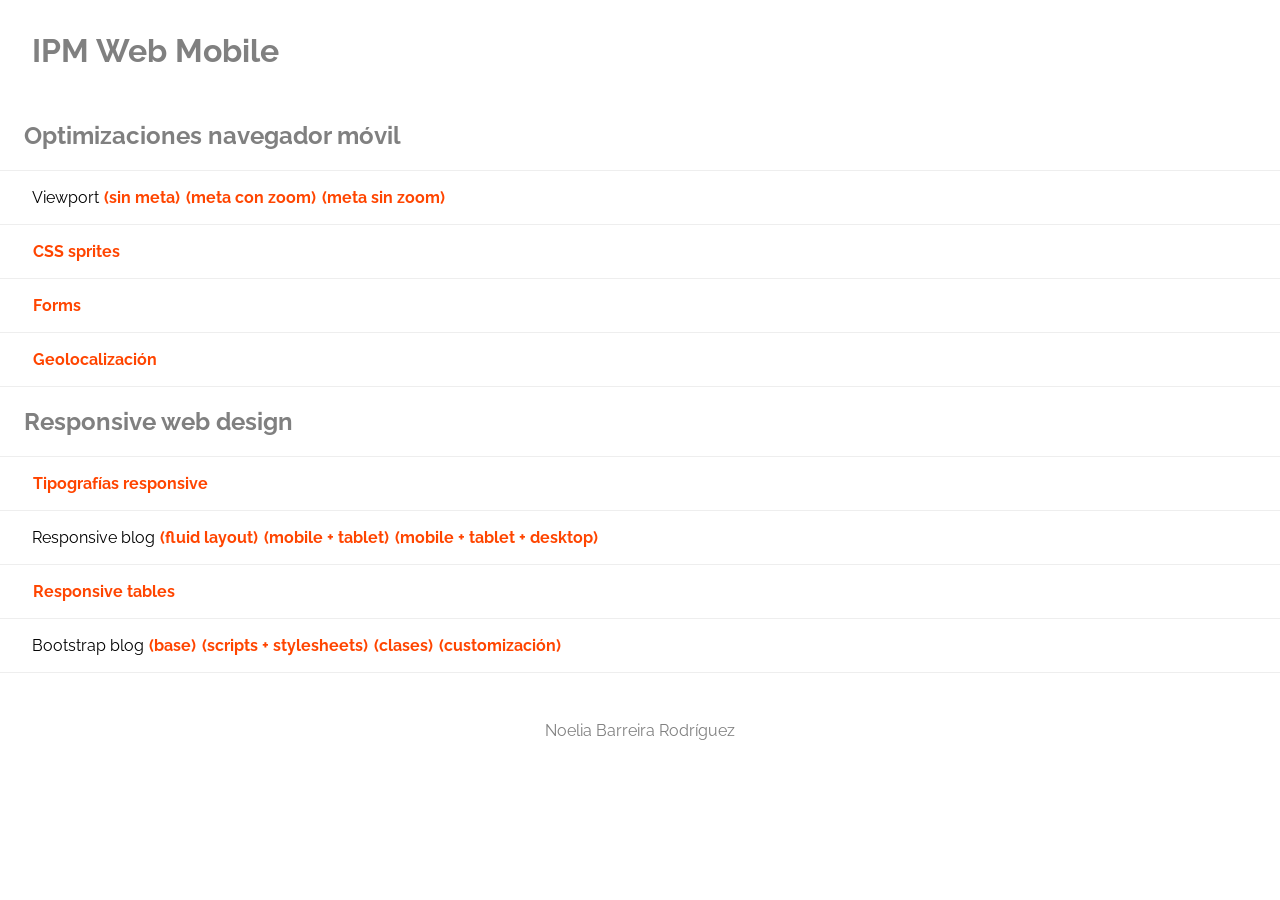
<file: index.html>
<!DOCTYPE html>
<html>
<head>
    <title>IPM Web Mobile Examples - 17/18</title>

    <link href='http://fonts.googleapis.com/css?family=Raleway:300' rel='stylesheet' type='text/css'>
    <link rel="stylesheet" type="text/css" href="css/ipm.css" />

    <meta charset="UTF-8">
    <meta name="viewport" content="width=device-width, initial-scale=1">

</head>
<body>

<div id="wrapper">

    <header>
        <h1>IPM Web Mobile</h1>
    </header>

    <nav>
        <h2>Optimizaciones navegador móvil</h2>
        <ul>
            <li>
				Viewport
                <a href="blog-viewport-1.html">(sin meta)</a>
                <a href="blog-viewport-2.html">(meta con zoom)</a>
                <a href="blog-viewport-3.html">(meta sin zoom)</a>
            </li>
            <li>
                <a href="sprites.html">CSS sprites</a>
            </li>
            <li>
                <a href="form.html">Forms</a>
            </li>
            <li>
                <a href="geo.html">Geolocalización</a>
            </li>
        </ul>
        <h2>Responsive web design</h2>
        <ul>
            <li><a href="font-size-rwd.html">Tipografías responsive</a></li>
            <li>
                Responsive blog
                <a href="blog-fluid.html">(fluid layout)</a>
                <a href="blog-rwd.html">(mobile + tablet)</a>
                <a href="blog-rwd-all.html">(mobile + tablet + desktop)</a>
            </li>
            <li>
                <a href="responsive-table.html">Responsive tables</a>
            </li>
            <li>
                Bootstrap blog
                <a href="blog-clean.html">(base)</a>
                <a href="blog-bootstrap-1.html">(scripts + stylesheets)</a>
                <a href="blog-bootstrap-2.html">(clases)</a>
                <a href="blog-bootstrap-3.html">(customización)</a>
            </li>
        </ul>

    </nav>
    <footer>
        Noelia Barreira Rodríguez
    </footer>
</div>
</body>
</html>
</file>
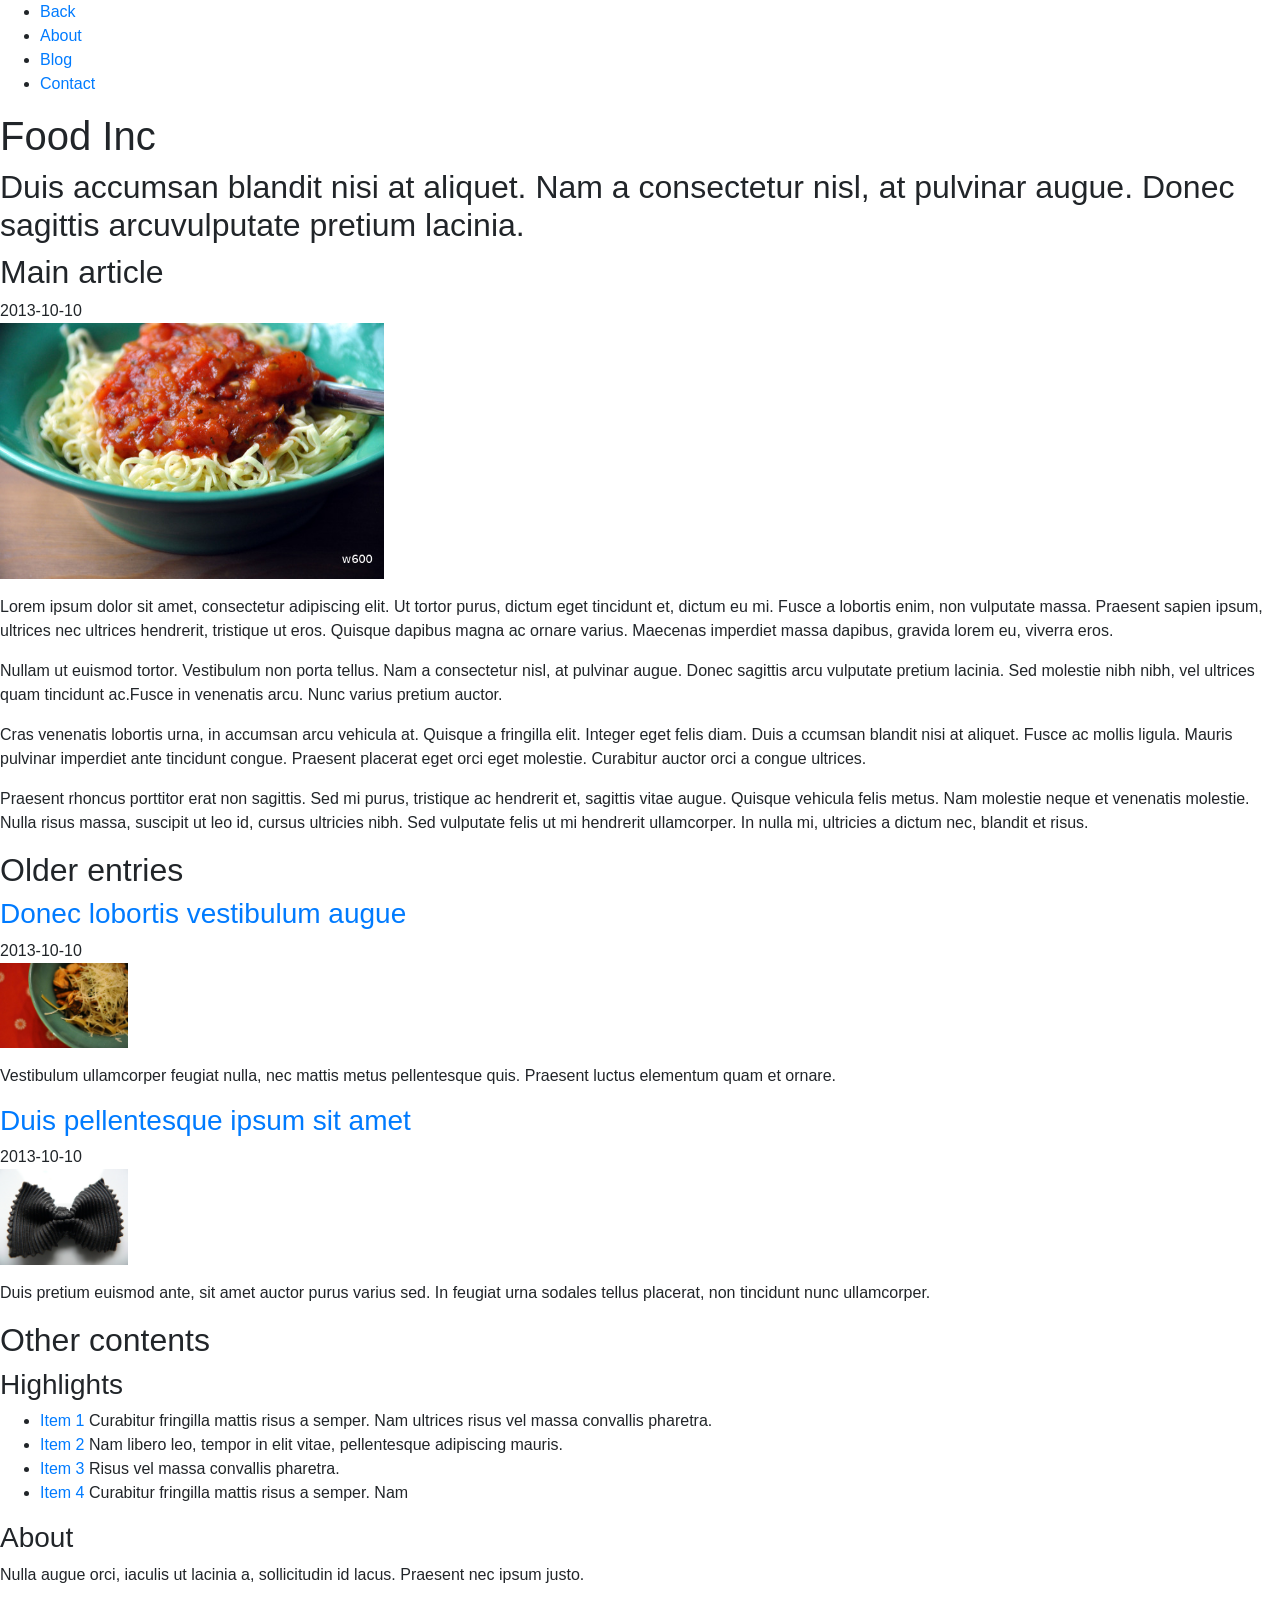
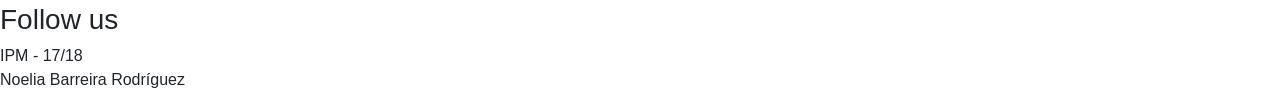
<file: blog-bootstrap-1.html>
<!DOCTYPE html>
<html>
<head>
    <meta charset="UTF-8">

    <link href='http://fonts.googleapis.com/css?family=Raleway:300' rel='stylesheet' type='text/css'>
    <meta name="viewport" content="width=device-width, initial-scale=1, maximum-scale=1">
    <title>Blog - Web Mobile</title>

    <link rel="stylesheet" href="https://maxcdn.bootstrapcdn.com/bootstrap/4.0.0-beta/css/bootstrap.min.css" integrity="sha384-/Y6pD6FV/Vv2HJnA6t+vslU6fwYXjCFtcEpHbNJ0lyAFsXTsjBbfaDjzALeQsN6M" crossorigin="anonymous">

</head>
<body>
<div id="wrapper">
    <nav>
        <ul>
            <li><a href="index.html">Back</a></li>
            <li><a href="#">About</a></li>
            <li><a href="#">Blog</a></li>
            <li><a href="#">Contact</a></li>
        </ul>
    </nav>
    <header>
        <h1>Food Inc</h1>

        <div id="logo"></div>
        <h2>
            Duis accumsan blandit nisi at aliquet. Nam a
            consectetur nisl, at pulvinar augue. Donec
            sagittis arcuvulputate pretium lacinia.
        </h2>
    </header>

    <section id="main">

        <article>
            <h2>Main article</h2>
            <time>2013-10-10</time>

            <figure>
                <img src="i/responsive1_w300.jpg" alt="image 1"
                     srcset="i/responsive1_w600.jpg 600w,
                             i/responsive1_w1200.jpg 1200w"
                     sizes="(max-width: 576px) 90vw, 30vw"/>
            </figure>
            <p>
                Lorem ipsum dolor sit amet, consectetur adipiscing elit. Ut
                tortor purus, dictum eget tincidunt et, dictum eu mi. Fusce
                a lobortis enim, non vulputate massa. Praesent sapien ipsum,
                ultrices nec ultrices hendrerit, tristique ut eros. Quisque
                dapibus magna ac ornare varius. Maecenas imperdiet massa
                dapibus, gravida lorem eu, viverra eros.
            </p>

            <p>
                Nullam ut euismod tortor. Vestibulum non porta tellus. Nam a
                consectetur nisl, at pulvinar augue. Donec sagittis arcu
                vulputate pretium lacinia. Sed molestie nibh nibh, vel ultrices
                quam tincidunt ac.Fusce in venenatis arcu. Nunc varius pretium
                auctor.
            </p>
            <p>
                Cras venenatis lobortis urna, in accumsan arcu vehicula at.
                Quisque a fringilla elit. Integer eget felis diam. Duis a
                ccumsan blandit nisi at aliquet. Fusce ac mollis ligula.
                Mauris pulvinar imperdiet ante tincidunt congue. Praesent
                placerat eget orci eget molestie. Curabitur auctor orci a
                congue ultrices.
            </p>

            <p>
                Praesent rhoncus porttitor erat non sagittis. Sed mi purus,
                tristique ac hendrerit et, sagittis vitae augue. Quisque
                vehicula felis metus. Nam molestie neque et venenatis
                molestie. Nulla risus massa, suscipit ut leo id, cursus
                ultricies nibh. Sed vulputate felis ut mi hendrerit
                ullamcorper. In nulla mi, ultricies a dictum nec, blandit
                et risus.
            </p>
        </article>
    </section>

    <section id="older-entries">
        <h2>Older entries</h2>

        <article>
            <h3><a href="#">Donec lobortis vestibulum augue</a></h3>
            <time>2013-10-10</time>
            <figure>
               <img src="i/responsive2_w300.jpg" alt="image 1"
                     srcset="i/responsive2_w600.jpg 600w,
                             i/responsive2_w1200.jpg 1200w"
                     sizes="(max-width: 576px) 90vw, 10vw"/>
            </figure>
            <p>
                Vestibulum ullamcorper feugiat nulla, nec mattis metus
                pellentesque quis. Praesent luctus elementum quam et ornare.
            </p>
        </article>

        <article>
            <h3><a href="#">Duis pellentesque ipsum sit amet</a></h3>
            <time>2013-10-10</time>
            <figure>
				<img src="i/responsive3_w300.jpg" alt="image 1"
                     srcset="i/responsive3_w600.jpg 600w,
                             i/responsive3_w1200.jpg 1200w"
                     sizes="(max-width: 576px) 90vw, 10vw"/>
            </figure>
            <p>
                Duis pretium euismod ante, sit amet auctor purus varius sed.
                In feugiat urna sodales tellus placerat, non tincidunt nunc
                ullamcorper.
            </p>
        </article>
    </section>

    <aside>
        <h2>Other contents</h2>

        <div id="list">
            <h3>Highlights</h3>
            <ul>
                <li>
                    <a href="#">Item 1</a>
                    <span class="desc">
                        Curabitur fringilla mattis risus a semper. Nam
                        ultrices risus vel massa convallis pharetra.
                    </span>
                </li>
                <li>
                    <a href="#">Item  2</a>
                    <span class="desc">
                        Nam libero leo,
                        tempor in elit vitae, pellentesque adipiscing mauris.
                    </span>
                </li>
                <li>
                    <a href="#">Item 3</a>
                    <span class="desc">
                        Risus vel massa convallis pharetra.
                    </span>
                </li>
                <li>
                    <a href="#">Item 4</a>
                    <span class="desc">
                        Curabitur fringilla mattis risus a semper. Nam
                    </span>
                </li>
            </ul>
        </div>

        <div id="about">
            <h3>About</h3>
            <p>
                Nulla augue orci, iaculis ut lacinia a, sollicitudin id lacus.
                Praesent nec ipsum justo.
            </p>
        </div>

        <div id="social">
            <h3>Follow us</h3>
            <a href="#" class="icon twitter"> </a>
            <a href="#" class="icon facebook"> </a>
        </div>

    </aside>

    <footer>
        IPM - 17/18 <br/>
        Noelia Barreira Rodríguez<br/>
    </footer>
</div>

<script src="https://code.jquery.com/jquery-3.2.1.slim.min.js" integrity="sha384-KJ3o2DKtIkvYIK3UENzmM7KCkRr/rE9/Qpg6aAZGJwFDMVNA/GpGFF93hXpG5KkN" crossorigin="anonymous"></script>
<script src="https://cdnjs.cloudflare.com/ajax/libs/popper.js/1.11.0/umd/popper.min.js" integrity="sha384-b/U6ypiBEHpOf/4+1nzFpr53nxSS+GLCkfwBdFNTxtclqqenISfwAzpKaMNFNmj4" crossorigin="anonymous"></script>
<script src="https://maxcdn.bootstrapcdn.com/bootstrap/4.0.0-beta/js/bootstrap.min.js" integrity="sha384-h0AbiXch4ZDo7tp9hKZ4TsHbi047NrKGLO3SEJAg45jXxnGIfYzk4Si90RDIqNm1" crossorigin="anonymous"></script>

</body>
</html>
</file>
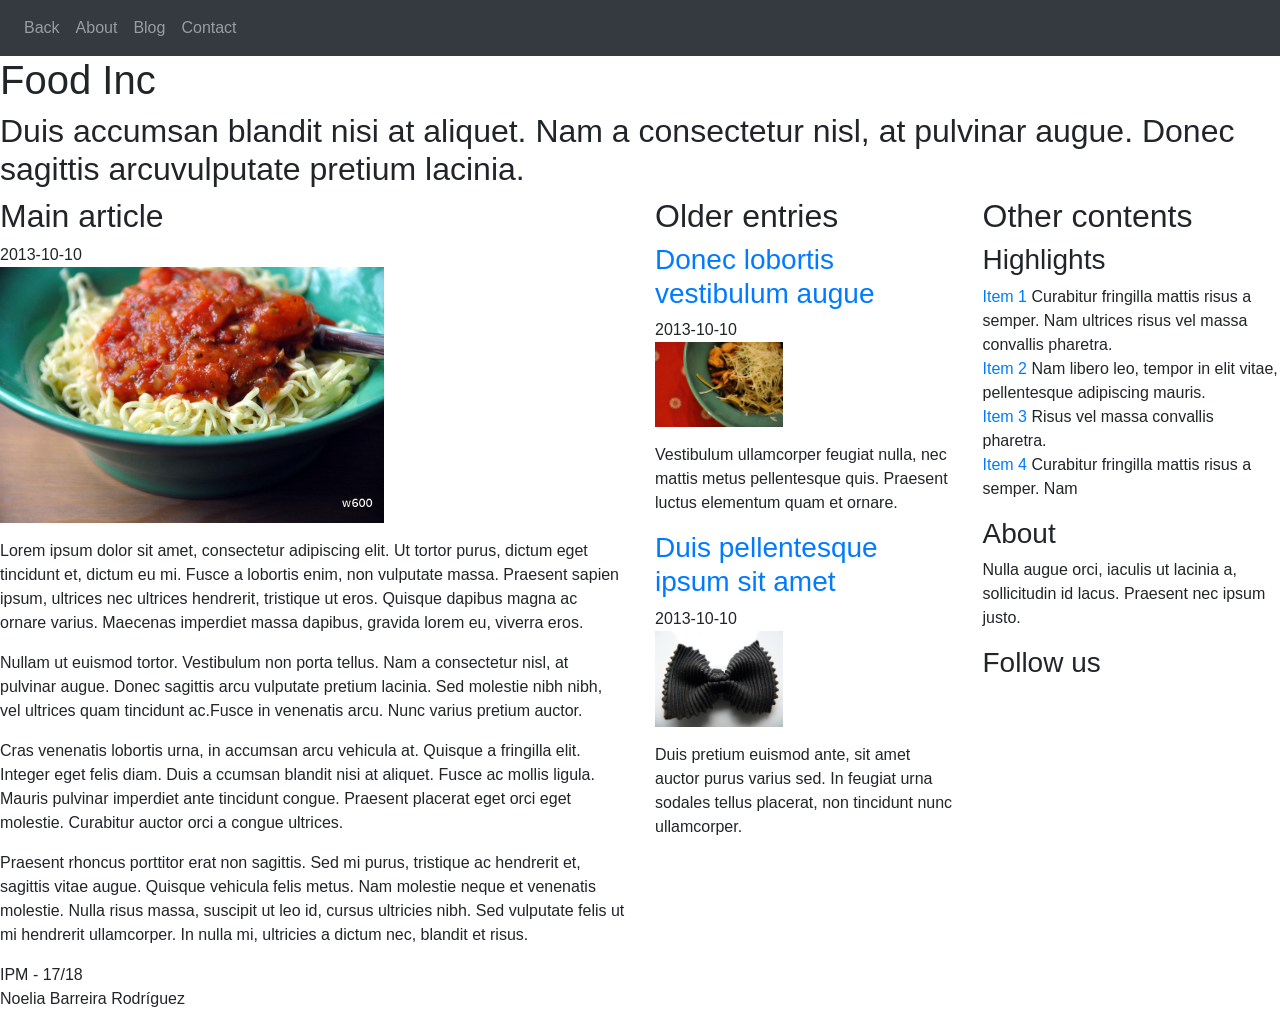
<file: blog-bootstrap-2.html>
<!DOCTYPE html>
<html>
<head>
    <meta charset="UTF-8">

    <link href='//fonts.googleapis.com/css?family=Raleway:300' rel='stylesheet' type='text/css'>
    <meta name="viewport" content="width=device-width, initial-scale=1, maximum-scale=1">
    <title>Blog - Web Mobile</title>

    <link rel="stylesheet" href="https://maxcdn.bootstrapcdn.com/bootstrap/4.0.0-beta/css/bootstrap.min.css" integrity="sha384-/Y6pD6FV/Vv2HJnA6t+vslU6fwYXjCFtcEpHbNJ0lyAFsXTsjBbfaDjzALeQsN6M" crossorigin="anonymous">

</head>
<body>

<div id="wrapper container-fluid">



	<nav class="navbar navbar-expand navbar-dark bg-dark">
        <ul class="navbar-nav nav">
            <li class="nav-item"><a class="nav-link" href="index.html">Back</a></li>
            <li class="nav-item"><a class="nav-link" href="#">About</a></li>
            <li class="nav-item"><a class="nav-link" href="#">Blog</a></li>
            <li class="nav-item"><a class="nav-link" a href="#">Contact</a></li>
        </ul>
    </nav>

    <header class="page-header">
        <h1>Food Inc</h1>

        <div id="logo"></div>
        <h2 class="d-none d-md-block">
            Duis accumsan blandit nisi at aliquet. Nam a
            consectetur nisl, at pulvinar augue. Donec
            sagittis arcuvulputate pretium lacinia.
        </h2>
    </header>

	<div class="row">
    <section id="main" class="col-md-8 col-lg-6">

        <article>
            <h2>Main article</h2>
            <time>2013-10-10</time>

            <figure>
                <img src="i/responsive1_w300.jpg" alt="image 1"
                     srcset="i/responsive1_w600.jpg 600w,
                             i/responsive1_w1200.jpg 1200w"
                     sizes="(max-width: 576px) 90vw, 30vw"/>
            </figure>
                Lorem ipsum dolor sit amet, consectetur adipiscing elit. Ut
                tortor purus, dictum eget tincidunt et, dictum eu mi. Fusce
                a lobortis enim, non vulputate massa. Praesent sapien ipsum,
                ultrices nec ultrices hendrerit, tristique ut eros. Quisque
                dapibus magna ac ornare varius. Maecenas imperdiet massa
                dapibus, gravida lorem eu, viverra eros.
            </p>

            <p>
                Nullam ut euismod tortor. Vestibulum non porta tellus. Nam a
                consectetur nisl, at pulvinar augue. Donec sagittis arcu
                vulputate pretium lacinia. Sed molestie nibh nibh, vel ultrices
                quam tincidunt ac.Fusce in venenatis arcu. Nunc varius pretium
                auctor.
            </p>
            <p>
                Cras venenatis lobortis urna, in accumsan arcu vehicula at.
                Quisque a fringilla elit. Integer eget felis diam. Duis a
                ccumsan blandit nisi at aliquet. Fusce ac mollis ligula.
                Mauris pulvinar imperdiet ante tincidunt congue. Praesent
                placerat eget orci eget molestie. Curabitur auctor orci a
                congue ultrices.
            </p>

            <p>
                Praesent rhoncus porttitor erat non sagittis. Sed mi purus,
                tristique ac hendrerit et, sagittis vitae augue. Quisque
                vehicula felis metus. Nam molestie neque et venenatis
                molestie. Nulla risus massa, suscipit ut leo id, cursus
                ultricies nibh. Sed vulputate felis ut mi hendrerit
                ullamcorper. In nulla mi, ultricies a dictum nec, blandit
                et risus.
            </p>
        </article>
    </section>

    <section id="older-entries" class="col-md-4 col-lg-3">
        <h2>Older entries</h2>

        <article>
            <h3><a href="#">Donec lobortis vestibulum augue</a></h3>
            <time>2013-10-10</time>
            <figure>
               <img src="i/responsive2_w300.jpg" alt="image 1"
                     srcset="i/responsive2_w600.jpg 600w,
                             i/responsive2_w1200.jpg 1200w"
                     sizes="(max-width: 576px) 90vw, 10vw"/>
            </figure>
            <p>
                Vestibulum ullamcorper feugiat nulla, nec mattis metus
                pellentesque quis. Praesent luctus elementum quam et ornare.
            </p>
        </article>

        <article>
            <h3><a href="#">Duis pellentesque ipsum sit amet</a></h3>
            <time>2013-10-10</time>
            <figure>
				<img src="i/responsive3_w300.jpg" alt="image 1"
                     srcset="i/responsive3_w600.jpg 600w,
                             i/responsive3_w1200.jpg 1200w"
                     sizes="(max-width: 576px) 90vw, 10vw"/>
            </figure>
            <p>
                Duis pretium euismod ante, sit amet auctor purus varius sed.
                In feugiat urna sodales tellus placerat, non tincidunt nunc
                ullamcorper.
            </p>
        </article>
    </section>


    <aside class="col-lg-3">
        <h2>Other contents</h2>

		<div class="row">
        <div id="list"  class="col-md-8 col-lg-12">
            <h3>Highlights</h3>
            <ul class="list-unstyled">
                <li>
                    <a href="#">Item 1</a>
                    <span class="desc">
                        Curabitur fringilla mattis risus a semper. Nam
                        ultrices risus vel massa convallis pharetra.
                    </span>
                </li>
                <li>
                    <a href="#">Item  2</a>
                    <span class="desc">
                        Nam libero leo,
                        tempor in elit vitae, pellentesque adipiscing mauris.
                    </span>
                </li>
                <li>
                    <a href="#">Item 3</a>
                    <span class="desc">
                        Risus vel massa convallis pharetra.
                    </span>
                </li>
                <li>
                    <a href="#">Item 4</a>
                    <span class="desc">
                        Curabitur fringilla mattis risus a semper. Nam
                    </span>
                </li>
            </ul>
        </div>

        <div id="about" class="col-md-4 col-lg-12">
            <h3>About</h3>
            <p>
                Nulla augue orci, iaculis ut lacinia a, sollicitudin id lacus.
                Praesent nec ipsum justo.
            </p>
        </div>

        <div id="social" class="col-md-4 col-lg-12">
            <h3>Follow us</h3>
            <a href="#" class="icon twitter"> </a>
            <a href="#" class="icon facebook"> </a>
        </div>

        </div>

    </aside>
	</div>

    <footer>
        IPM - 17/18 <br/>
        Noelia Barreira Rodríguez<br/>
    </footer>
</div>

<script src="https://code.jquery.com/jquery-3.2.1.slim.min.js" integrity="sha384-KJ3o2DKtIkvYIK3UENzmM7KCkRr/rE9/Qpg6aAZGJwFDMVNA/GpGFF93hXpG5KkN" crossorigin="anonymous"></script>
<script src="https://cdnjs.cloudflare.com/ajax/libs/popper.js/1.11.0/umd/popper.min.js" integrity="sha384-b/U6ypiBEHpOf/4+1nzFpr53nxSS+GLCkfwBdFNTxtclqqenISfwAzpKaMNFNmj4" crossorigin="anonymous"></script>
<script src="https://maxcdn.bootstrapcdn.com/bootstrap/4.0.0-beta/js/bootstrap.min.js" integrity="sha384-h0AbiXch4ZDo7tp9hKZ4TsHbi047NrKGLO3SEJAg45jXxnGIfYzk4Si90RDIqNm1" crossorigin="anonymous"></script>

</body>
</html>
</file>
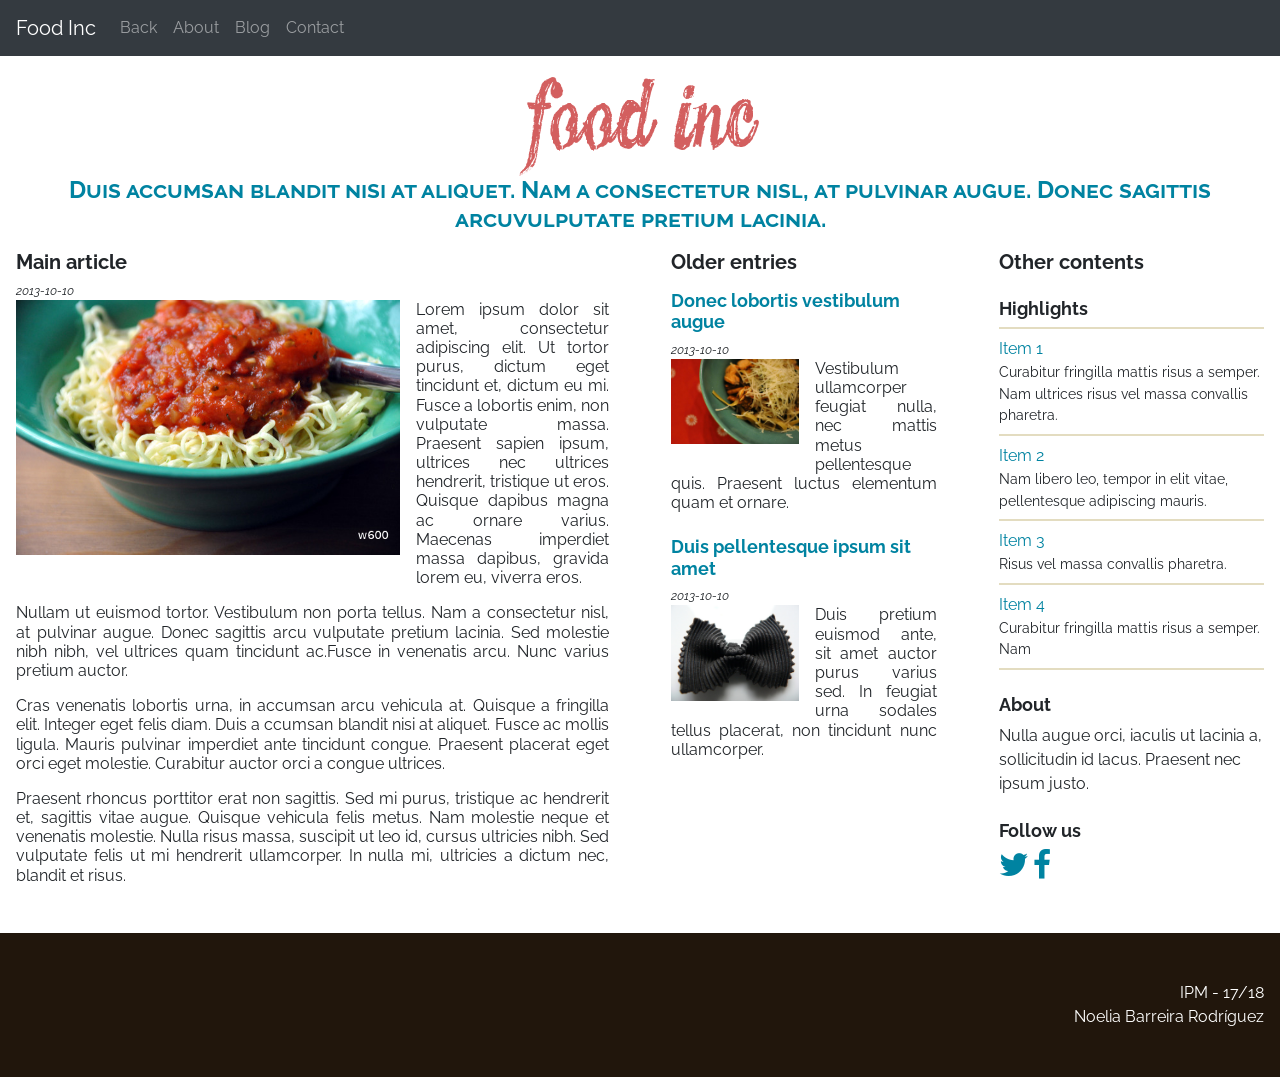
<file: blog-bootstrap-3.html>
<!DOCTYPE html>
<html>
<head>
    <meta charset="UTF-8">

    <link href='//fonts.googleapis.com/css?family=Raleway:300' rel='stylesheet' type='text/css'>
    <meta name="viewport" content="width=device-width, initial-scale=1, maximum-scale=1">
    <title>Blog - Web Mobile</title>

    <link rel="stylesheet" href="https://maxcdn.bootstrapcdn.com/font-awesome/4.7.0/css/font-awesome.min.css" />
    <link rel="stylesheet" href="https://maxcdn.bootstrapcdn.com/bootstrap/4.0.0-beta/css/bootstrap.min.css" integrity="sha384-/Y6pD6FV/Vv2HJnA6t+vslU6fwYXjCFtcEpHbNJ0lyAFsXTsjBbfaDjzALeQsN6M" crossorigin="anonymous">


    <link rel="stylesheet" href="css/blog-bootstrap-custom.css" />

</head>
<body>

<div id="wrapper container-fluid">
	<nav class="navbar navbar-expand-md navbar-dark bg-dark"> <!-- navbar-default -->
        <a class="navbar-brand" href="#">Food Inc</a>
		<!-- Collapse menu in small devices -->
	    <button type="button" class="navbar-toggler" data-toggle="collapse" data-target="#main-navbar">
	        <span class="navbar-toggler-icon"> </span>
        </button>

        <div class="collapse navbar-collapse" id="main-navbar">
            <ul class="navbar-nav mr-auto">
                <li class="nav-item"><a class="nav-link" href="index.html">Back</a></li>
                <li class="nav-item"><a class="nav-link" href="#">About</a></li>
                <li class="nav-item"><a class="nav-link" href="#">Blog</a></li>
                <li class="nav-item"><a class="nav-link" href="#">Contact</a></li>
            </ul>
        </div>
    </nav>

    <header class="page-header">
        <h1>Food Inc</h1>

        <div id="logo"></div>
        <h2 class="d-none d-md-block">
            Duis accumsan blandit nisi at aliquet. Nam a
            consectetur nisl, at pulvinar augue. Donec
            sagittis arcuvulputate pretium lacinia.
        </h2>
    </header>

	<div class="row">
    <section id="main" class="col-md-8 col-lg-6">

        <article>
            <h2>Main article</h2>
            <time>2013-10-10</time>

            <figure>
                <img src="i/responsive1_w300.jpg" alt="image 1"
                     srcset="i/responsive1_w600.jpg 600w,
                             i/responsive1_w1200.jpg 1200w"
                     sizes="(max-width: 576px) 90vw, 30vw"/>
            </figure>
            <p>
                Lorem ipsum dolor sit amet, consectetur adipiscing elit. Ut
                tortor purus, dictum eget tincidunt et, dictum eu mi. Fusce
                a lobortis enim, non vulputate massa. Praesent sapien ipsum,
                ultrices nec ultrices hendrerit, tristique ut eros. Quisque
                dapibus magna ac ornare varius. Maecenas imperdiet massa
                dapibus, gravida lorem eu, viverra eros.
            </p>

            <p>
                Nullam ut euismod tortor. Vestibulum non porta tellus. Nam a
                consectetur nisl, at pulvinar augue. Donec sagittis arcu
                vulputate pretium lacinia. Sed molestie nibh nibh, vel ultrices
                quam tincidunt ac.Fusce in venenatis arcu. Nunc varius pretium
                auctor.
            </p>
            <p>
                Cras venenatis lobortis urna, in accumsan arcu vehicula at.
                Quisque a fringilla elit. Integer eget felis diam. Duis a
                ccumsan blandit nisi at aliquet. Fusce ac mollis ligula.
                Mauris pulvinar imperdiet ante tincidunt congue. Praesent
                placerat eget orci eget molestie. Curabitur auctor orci a
                congue ultrices.
            </p>

            <p>
                Praesent rhoncus porttitor erat non sagittis. Sed mi purus,
                tristique ac hendrerit et, sagittis vitae augue. Quisque
                vehicula felis metus. Nam molestie neque et venenatis
                molestie. Nulla risus massa, suscipit ut leo id, cursus
                ultricies nibh. Sed vulputate felis ut mi hendrerit
                ullamcorper. In nulla mi, ultricies a dictum nec, blandit
                et risus.
            </p>
        </article>
    </section>

    <section id="older-entries" class="col-md-4 col-lg-3">
        <h2>Older entries</h2>

        <article>
            <h3><a href="#">Donec lobortis vestibulum augue</a></h3>
            <time>2013-10-10</time>
            <figure>
               <img src="i/responsive2_w300.jpg" alt="image 1"
                     srcset="i/responsive2_w600.jpg 600w,
                             i/responsive2_w1200.jpg 1200w"
                     sizes="(max-width: 576px) 90vw, 10vw"/>
            </figure>
            <p>
                Vestibulum ullamcorper feugiat nulla, nec mattis metus
                pellentesque quis. Praesent luctus elementum quam et ornare.
            </p>
        </article>

        <article>
            <h3><a href="#">Duis pellentesque ipsum sit amet</a></h3>
            <time>2013-10-10</time>
            <figure>
				<img src="i/responsive3_w300.jpg" alt="image 1"
                     srcset="i/responsive3_w600.jpg 600w,
                             i/responsive3_w1200.jpg 1200w"
                     sizes="(max-width: 576px) 90vw, 10vw"/>
            </figure>
            <p>
                Duis pretium euismod ante, sit amet auctor purus varius sed.
                In feugiat urna sodales tellus placerat, non tincidunt nunc
                ullamcorper.
            </p>
        </article>
    </section>


    <aside class="col-lg-3">
        <h2>Other contents</h2>

        <div class="row">

        <div id="list" class="col-md-8 col-lg-12">
            <h3>Highlights</h3>
            <ul class="list-unstyled">
                <li>
                    <a href="#">Item 1</a>
                    <span class="desc">
                        Curabitur fringilla mattis risus a semper. Nam
                        ultrices risus vel massa convallis pharetra.
                    </span>
                </li>
                <li>
                    <a href="#">Item  2</a>
                    <span class="desc">
                        Nam libero leo,
                        tempor in elit vitae, pellentesque adipiscing mauris.
                    </span>
                </li>
                <li>
                    <a href="#">Item 3</a>
                    <span class="desc">
                        Risus vel massa convallis pharetra.
                    </span>
                </li>
                <li>
                    <a href="#">Item 4</a>
                    <span class="desc">
                        Curabitur fringilla mattis risus a semper. Nam
                    </span>
                </li>
            </ul>
        </div>

        <div id="about" class="col-md-4 col-lg-12">
            <h3>About</h3>
            <p>
                Nulla augue orci, iaculis ut lacinia a, sollicitudin id lacus.
                Praesent nec ipsum justo.
            </p>
        </div>

        <div id="social" class="col-md-4 col-lg-12">
            <h3>Follow us</h3>
            <a href="#" class="fa fa-twitter fa-2x"> </a>
            <a href="#" class="fa fa-facebook fa-2x"> </a>
        </div>

        </div>

    </aside>
	</div>

	<footer>
        IPM - 17/18 <br/>
        Noelia Barreira Rodríguez<br/>
    </footer>

</div>

<script src="https://code.jquery.com/jquery-3.2.1.slim.min.js" integrity="sha384-KJ3o2DKtIkvYIK3UENzmM7KCkRr/rE9/Qpg6aAZGJwFDMVNA/GpGFF93hXpG5KkN" crossorigin="anonymous"></script>
<script src="https://cdnjs.cloudflare.com/ajax/libs/popper.js/1.11.0/umd/popper.min.js" integrity="sha384-b/U6ypiBEHpOf/4+1nzFpr53nxSS+GLCkfwBdFNTxtclqqenISfwAzpKaMNFNmj4" crossorigin="anonymous"></script>
<script src="https://maxcdn.bootstrapcdn.com/bootstrap/4.0.0-beta/js/bootstrap.min.js" integrity="sha384-h0AbiXch4ZDo7tp9hKZ4TsHbi047NrKGLO3SEJAg45jXxnGIfYzk4Si90RDIqNm1" crossorigin="anonymous"></script>
</body>
</html>
</file>
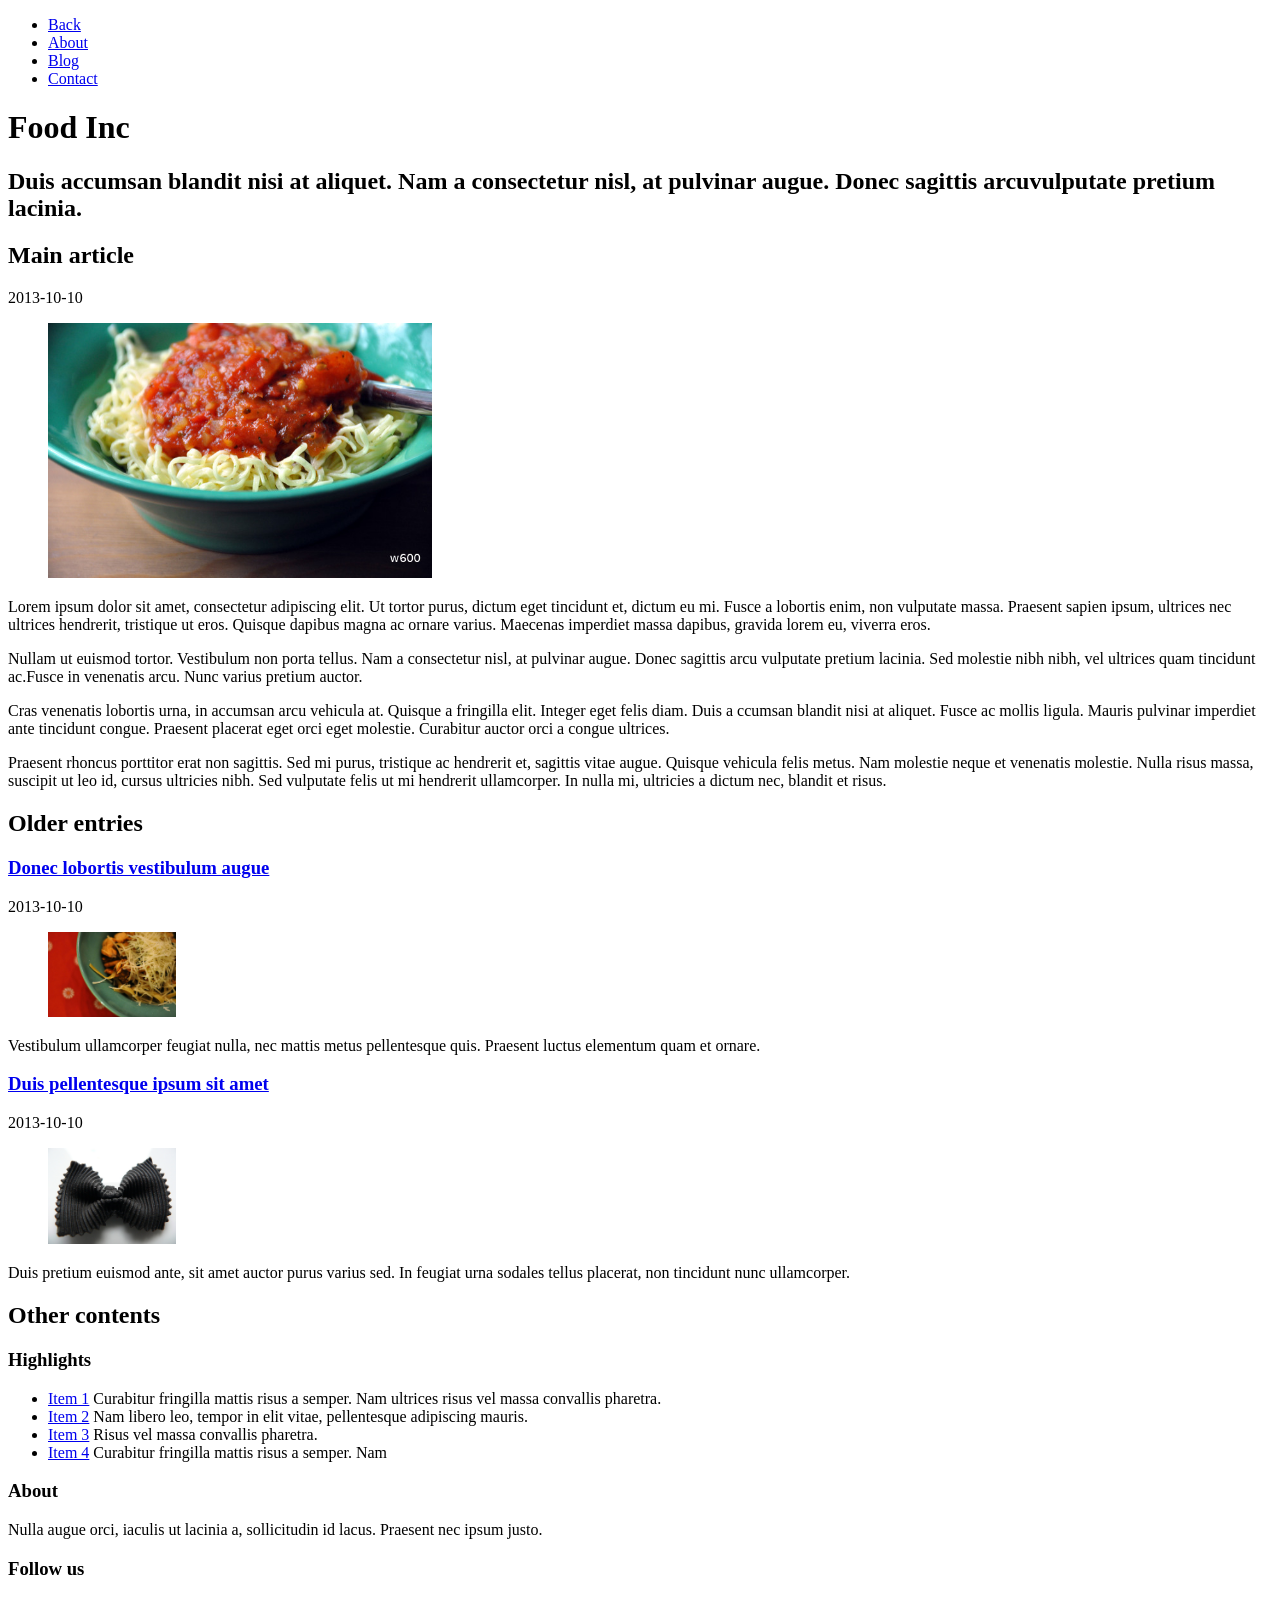
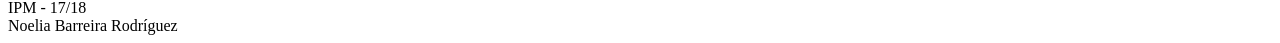
<file: blog-clean.html>
<!DOCTYPE html>
<html>
<head>
    <meta charset="UTF-8">

    <meta name="viewport" content="width=device-width, initial-scale=1, maximum-scale=1">

    <link href='http://fonts.googleapis.com/css?family=Raleway:300' rel='stylesheet' type='text/css'>
    <title>Blog - Web Mobile</title>

</head>
<body>
<div id="wrapper">
    <nav>
        <ul>
            <li><a href="index.html">Back</a></li>
            <li><a href="#">About</a></li>
            <li><a href="#">Blog</a></li>
            <li><a href="#">Contact</a></li>
        </ul>
    </nav>
    <header>
        <h1>Food Inc</h1>

        <div id="logo"></div>
        <h2>
            Duis accumsan blandit nisi at aliquet. Nam a
            consectetur nisl, at pulvinar augue. Donec
            sagittis arcuvulputate pretium lacinia.
        </h2>
    </header>

    <section id="main">

        <article>
            <h2>Main article</h2>
            <time>2013-10-10</time>

            <figure>
                 <img src="i/responsive1_w300.jpg" alt="image 1"
                     srcset="i/responsive1_w600.jpg 600w,
                             i/responsive1_w1200.jpg 1200w"
                     sizes="(max-width: 576px) 90vw, 30vw"/>
            </figure>
            <p>
                Lorem ipsum dolor sit amet, consectetur adipiscing elit. Ut
                tortor purus, dictum eget tincidunt et, dictum eu mi. Fusce
                a lobortis enim, non vulputate massa. Praesent sapien ipsum,
                ultrices nec ultrices hendrerit, tristique ut eros. Quisque
                dapibus magna ac ornare varius. Maecenas imperdiet massa
                dapibus, gravida lorem eu, viverra eros.
            </p>

            <p>
                Nullam ut euismod tortor. Vestibulum non porta tellus. Nam a
                consectetur nisl, at pulvinar augue. Donec sagittis arcu
                vulputate pretium lacinia. Sed molestie nibh nibh, vel ultrices
                quam tincidunt ac.Fusce in venenatis arcu. Nunc varius pretium
                auctor.
            </p>
            <p>
                Cras venenatis lobortis urna, in accumsan arcu vehicula at.
                Quisque a fringilla elit. Integer eget felis diam. Duis a
                ccumsan blandit nisi at aliquet. Fusce ac mollis ligula.
                Mauris pulvinar imperdiet ante tincidunt congue. Praesent
                placerat eget orci eget molestie. Curabitur auctor orci a
                congue ultrices.
            </p>

            <p>
                Praesent rhoncus porttitor erat non sagittis. Sed mi purus,
                tristique ac hendrerit et, sagittis vitae augue. Quisque
                vehicula felis metus. Nam molestie neque et venenatis
                molestie. Nulla risus massa, suscipit ut leo id, cursus
                ultricies nibh. Sed vulputate felis ut mi hendrerit
                ullamcorper. In nulla mi, ultricies a dictum nec, blandit
                et risus.
            </p>
        </article>
    </section>

    <section id="older-entries">
        <h2>Older entries</h2>

        <article>
            <h3><a href="#">Donec lobortis vestibulum augue</a></h3>
            <time>2013-10-10</time>
            <figure>
                <img src="i/responsive2_w300.jpg" alt="image 1"
                     srcset="i/responsive2_w600.jpg 600w,
                             i/responsive2_w1200.jpg 1200w"
                     sizes="(max-width: 576px) 90vw, 10vw"/>
            </figure>
            <p>
                Vestibulum ullamcorper feugiat nulla, nec mattis metus
                pellentesque quis. Praesent luctus elementum quam et ornare.
            </p>
        </article>

        <article>
            <h3><a href="#">Duis pellentesque ipsum sit amet</a></h3>
            <time>2013-10-10</time>
            <figure>
                <img src="i/responsive3_w300.jpg" alt="image 1"
                     srcset="i/responsive3_w600.jpg 600w,
                             i/responsive3_w1200.jpg 1200w"
                     sizes="(max-width: 576px) 90vw, 10vw"/>
            </figure>
            <p>
                Duis pretium euismod ante, sit amet auctor purus varius sed.
                In feugiat urna sodales tellus placerat, non tincidunt nunc
                ullamcorper.
            </p>
        </article>
    </section>

    <aside>
        <h2>Other contents</h2>

        <div id="list">
            <h3>Highlights</h3>
            <ul>
                <li>
                    <a href="#">Item 1</a>
                    <span class="desc">
                        Curabitur fringilla mattis risus a semper. Nam
                        ultrices risus vel massa convallis pharetra.
                    </span>
                </li>
                <li>
                    <a href="#">Item  2</a>
                    <span class="desc">
                        Nam libero leo,
                        tempor in elit vitae, pellentesque adipiscing mauris.
                    </span>
                </li>
                <li>
                    <a href="#">Item 3</a>
                    <span class="desc">
                        Risus vel massa convallis pharetra.
                    </span>
                </li>
                <li>
                    <a href="#">Item 4</a>
                    <span class="desc">
                        Curabitur fringilla mattis risus a semper. Nam
                    </span>
                </li>
            </ul>
        </div>

        <div id="about">
            <h3>About</h3>
            <p>
                Nulla augue orci, iaculis ut lacinia a, sollicitudin id lacus.
                Praesent nec ipsum justo.
            </p>
        </div>

        <div id="social">
            <h3>Follow us</h3>
            <a href="#" class="icon twitter"> </a>
            <a href="#" class="icon facebook"> </a>
        </div>

    </aside>

    <footer>
        IPM - 17/18 <br/>
        Noelia Barreira Rodríguez<br/>
    </footer>
</div>
</body>
</html>
</file>
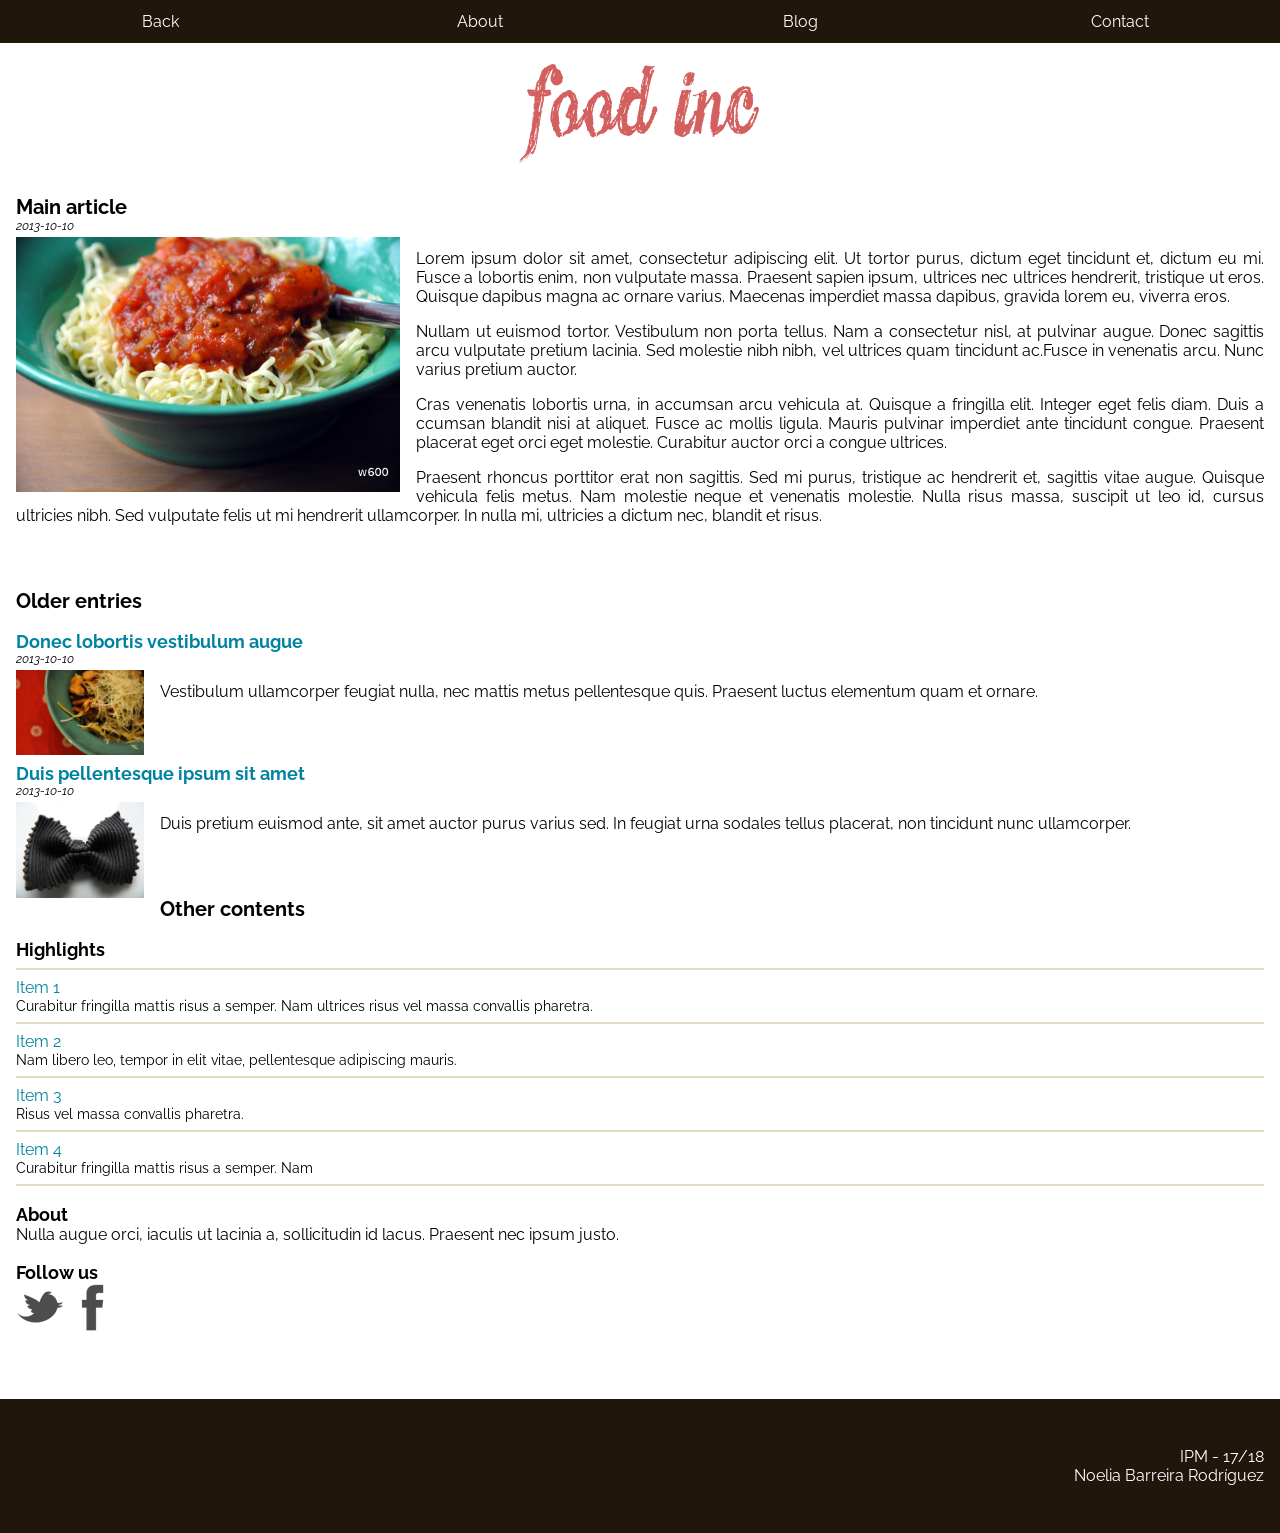
<file: blog-fluid.html>
<!DOCTYPE html>
<html>
<head>
    <meta charset="UTF-8">

    <link href='http://fonts.googleapis.com/css?family=Raleway:300' rel='stylesheet' type='text/css'>
    <meta name="viewport" content="width=device-width, initial-scale=1, maximum-scale=1">
    <title>Blog - Web Mobile</title>
    <link rel="stylesheet" type="text/css" href="css/blog-fluid.css">
</head>
<body>
<div id="wrapper">
    <nav>
        <ul>
            <li><a href="index.html">Back</a></li>
            <li><a href="#">About</a></li>
            <li><a href="#">Blog</a></li>
            <li><a href="#">Contact</a></li>
        </ul>
    </nav>
    <header>
        <h1>Food Inc</h1>

        <div id="logo"></div>
        <h2>
            Duis accumsan blandit nisi at aliquet. Nam a
            consectetur nisl, at pulvinar augue. Donec
            sagittis arcuvulputate pretium lacinia.
        </h2>
    </header>

    <section id="main">

        <article>
            <h2>Main article</h2>
            <time>2013-10-10</time>

            <figure>
                <img src="i/responsive1_w300.jpg" alt="image 1"
                     srcset="i/responsive1_w600.jpg 600w,
                             i/responsive1_w1200.jpg 1200w"
                     sizes="(max-width: 576px) 90vw, 30vw"/>
             </figure>

            <p>
                Lorem ipsum dolor sit amet, consectetur adipiscing elit. Ut
                tortor purus, dictum eget tincidunt et, dictum eu mi. Fusce
                a lobortis enim, non vulputate massa. Praesent sapien ipsum,
                ultrices nec ultrices hendrerit, tristique ut eros. Quisque
                dapibus magna ac ornare varius. Maecenas imperdiet massa
                dapibus, gravida lorem eu, viverra eros.
            </p>

            <p>
                Nullam ut euismod tortor. Vestibulum non porta tellus. Nam a
                consectetur nisl, at pulvinar augue. Donec sagittis arcu
                vulputate pretium lacinia. Sed molestie nibh nibh, vel ultrices
                quam tincidunt ac.Fusce in venenatis arcu. Nunc varius pretium
                auctor.
            </p>
            <p>
                Cras venenatis lobortis urna, in accumsan arcu vehicula at.
                Quisque a fringilla elit. Integer eget felis diam. Duis a
                ccumsan blandit nisi at aliquet. Fusce ac mollis ligula.
                Mauris pulvinar imperdiet ante tincidunt congue. Praesent
                placerat eget orci eget molestie. Curabitur auctor orci a
                congue ultrices.
            </p>

            <p>
                Praesent rhoncus porttitor erat non sagittis. Sed mi purus,
                tristique ac hendrerit et, sagittis vitae augue. Quisque
                vehicula felis metus. Nam molestie neque et venenatis
                molestie. Nulla risus massa, suscipit ut leo id, cursus
                ultricies nibh. Sed vulputate felis ut mi hendrerit
                ullamcorper. In nulla mi, ultricies a dictum nec, blandit
                et risus.
            </p>
        </article>
    </section>

    <section id="older-entries">
        <h2>Older entries</h2>

        <article>
            <h3><a href="#">Donec lobortis vestibulum augue</a></h3>
            <time>2013-10-10</time>
            <figure>
                <img src="i/responsive2_w300.jpg" alt="image 1"
                     srcset="i/responsive2_w600.jpg 600w,
                             i/responsive2_w1200.jpg 1200w"
                     sizes="(max-width: 576px) 90vw, 10vw"/>

            </figure>
            <p>
                Vestibulum ullamcorper feugiat nulla, nec mattis metus
                pellentesque quis. Praesent luctus elementum quam et ornare.
            </p>
        </article>

        <article>
            <h3><a href="#">Duis pellentesque ipsum sit amet</a></h3>
            <time>2013-10-10</time>
            <figure>
                <img src="i/responsive3_w300.jpg" alt="image 1"
                     srcset="i/responsive3_w600.jpg 600w,
                             i/responsive3_w1200.jpg 1200w"
                     sizes="(max-width: 576px) 90vw, 10vw"/>
            </figure>
            <p>
                Duis pretium euismod ante, sit amet auctor purus varius sed.
                In feugiat urna sodales tellus placerat, non tincidunt nunc
                ullamcorper.
            </p>
        </article>
    </section>

    <aside>
        <h2>Other contents</h2>

        <div id="list">
            <h3>Highlights</h3>
            <ul>
                <li>
                    <a href="#">Item 1</a>
                    <span class="desc">
                        Curabitur fringilla mattis risus a semper. Nam
                        ultrices risus vel massa convallis pharetra.
                    </span>
                </li>
                <li>
                    <a href="#">Item  2</a>
                    <span class="desc">
                        Nam libero leo,
                        tempor in elit vitae, pellentesque adipiscing mauris.
                    </span>
                </li>
                <li>
                    <a href="#">Item 3</a>
                    <span class="desc">
                        Risus vel massa convallis pharetra.
                    </span>
                </li>
                <li>
                    <a href="#">Item 4</a>
                    <span class="desc">
                        Curabitur fringilla mattis risus a semper. Nam
                    </span>
                </li>
            </ul>
        </div>

        <div id="about">
            <h3>About</h3>
            <p>
                Nulla augue orci, iaculis ut lacinia a, sollicitudin id lacus.
                Praesent nec ipsum justo.
            </p>
        </div>

        <div id="social">
            <h3>Follow us</h3>
            <a href="#" class="icon twitter"> </a>
            <a href="#" class="icon facebook"> </a>
        </div>

    </aside>

    <footer>
        IPM - 17/18 <br/>
        Noelia Barreira Rodríguez<br/>
    </footer>
</div>
</body>
</html>
</file>
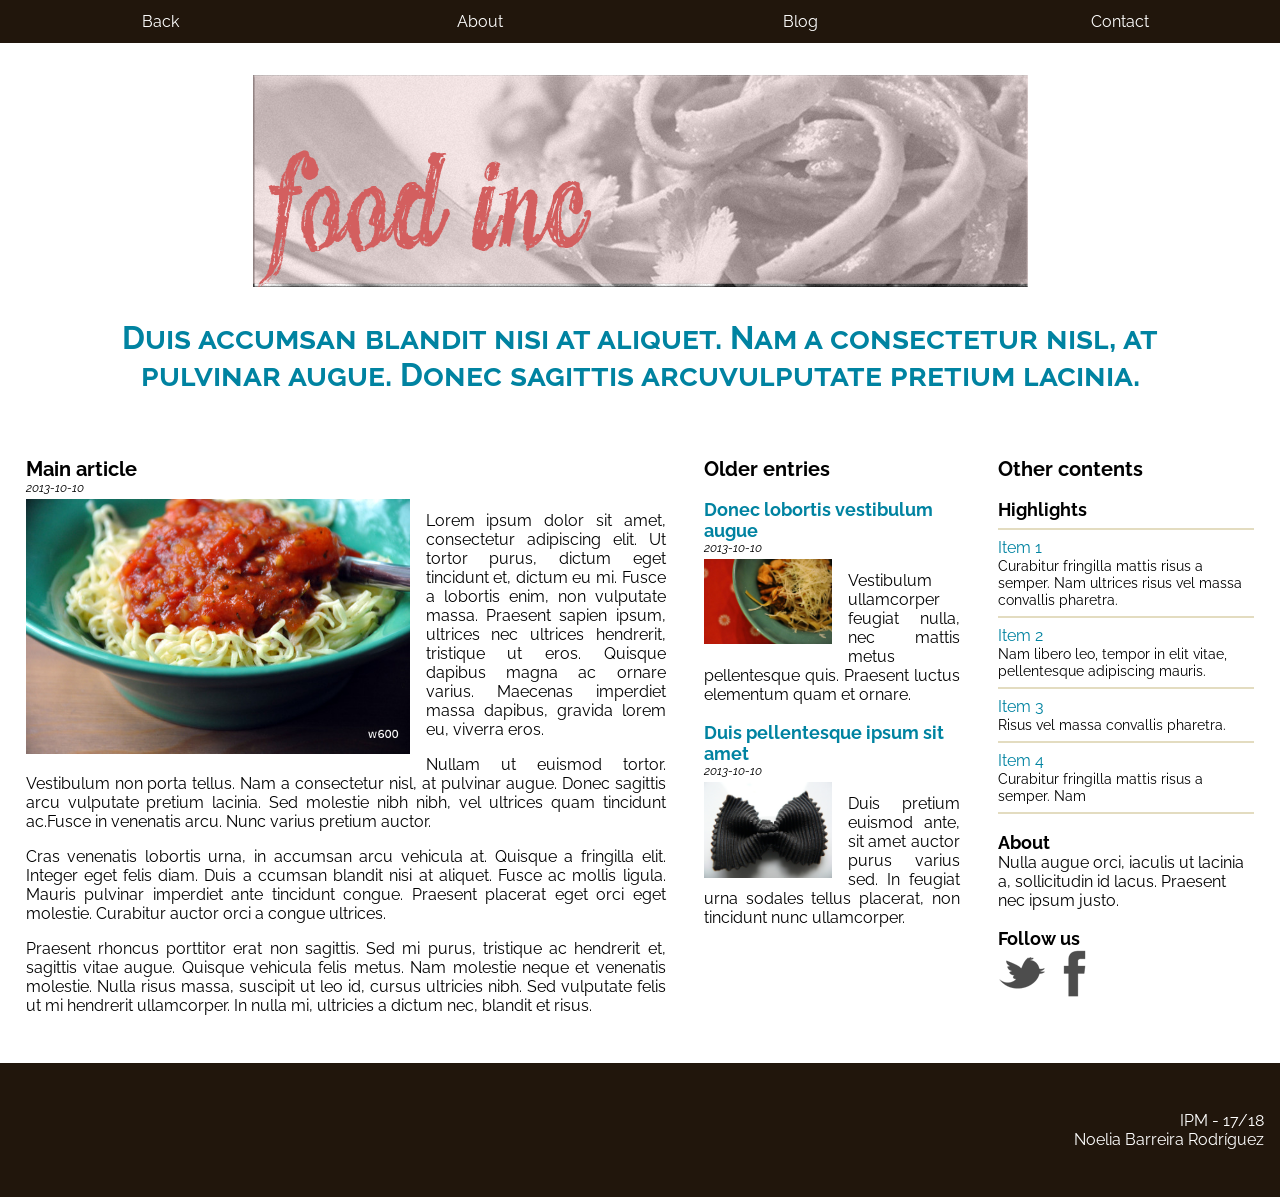
<file: blog-rwd-all.html>
<!DOCTYPE html>
<html>
<head>
    <meta charset="UTF-8">

    <link href='http://fonts.googleapis.com/css?family=Raleway:300' rel='stylesheet' type='text/css'>
    <meta name="viewport" content="width=device-width, initial-scale=1, maximum-scale=1">
    <title>Blog - Web mobile</title>

    <link rel="stylesheet" type="text/css" href="css/blog-fluid.css"/>
    <link rel="stylesheet" type="text/css" href="css/blog-tablet.css"
          media="only screen and (min-width: 768px) and (max-width: 991px)" />
    <link rel="stylesheet" type="text/css" href="css/blog-desktop.css"
          media="only screen and (min-width: 992px)" />
</head>
<body>
<div id="wrapper">
    <nav>
        <ul>
            <li><a href="index.html">Back</a></li>
            <li><a href="#">About</a></li>
            <li><a href="#">Blog</a></li>
            <li><a href="#">Contact</a></li>
        </ul>
    </nav>
    <header>
        <h1>ñamñam</h1>

        <div id="logo"></div>
        <h2>
            Duis accumsan blandit nisi at aliquet. Nam a
            consectetur nisl, at pulvinar augue. Donec
            sagittis arcuvulputate pretium lacinia.
        </h2>
    </header>

    <section id="main">

        <article>
            <h2>Main article</h2>
            <time>2013-10-10</time>

            <figure>
                <img src="i/responsive1_w300.jpg" alt="image 1"
                     srcset="i/responsive1_w600.jpg 600w,
                             i/responsive1_w1200.jpg 1200w"
                     sizes="(max-width: 576px) 90vw, 30vw"/>
             </figure>
            <p>
                Lorem ipsum dolor sit amet, consectetur adipiscing elit. Ut
                tortor purus, dictum eget tincidunt et, dictum eu mi. Fusce
                a lobortis enim, non vulputate massa. Praesent sapien ipsum,
                ultrices nec ultrices hendrerit, tristique ut eros. Quisque
                dapibus magna ac ornare varius. Maecenas imperdiet massa
                dapibus, gravida lorem eu, viverra eros.
            </p>

            <p>
                Nullam ut euismod tortor. Vestibulum non porta tellus. Nam a
                consectetur nisl, at pulvinar augue. Donec sagittis arcu
                vulputate pretium lacinia. Sed molestie nibh nibh, vel ultrices
                quam tincidunt ac.Fusce in venenatis arcu. Nunc varius pretium
                auctor.
            </p>
            <p>
                Cras venenatis lobortis urna, in accumsan arcu vehicula at.
                Quisque a fringilla elit. Integer eget felis diam. Duis a
                ccumsan blandit nisi at aliquet. Fusce ac mollis ligula.
                Mauris pulvinar imperdiet ante tincidunt congue. Praesent
                placerat eget orci eget molestie. Curabitur auctor orci a
                congue ultrices.
            </p>

            <p>
                Praesent rhoncus porttitor erat non sagittis. Sed mi purus,
                tristique ac hendrerit et, sagittis vitae augue. Quisque
                vehicula felis metus. Nam molestie neque et venenatis
                molestie. Nulla risus massa, suscipit ut leo id, cursus
                ultricies nibh. Sed vulputate felis ut mi hendrerit
                ullamcorper. In nulla mi, ultricies a dictum nec, blandit
                et risus.
            </p>
        </article>
    </section>

    <section id="older-entries">
        <h2>Older entries</h2>

        <article>
            <h3><a href="#">Donec lobortis vestibulum augue</a></h3>
            <time>2013-10-10</time>
            <figure>
                <img src="i/responsive2_w300.jpg" alt="image 1"
                     srcset="i/responsive2_w600.jpg 600w,
                             i/responsive2_w1200.jpg 1200w"
                     sizes="(max-width: 576px) 90vw, 10vw"/>

            </figure>
            <p>
                Vestibulum ullamcorper feugiat nulla, nec mattis metus
                pellentesque quis. Praesent luctus elementum quam et ornare.
            </p>
        </article>

        <article>
            <h3><a href="#">Duis pellentesque ipsum sit amet</a></h3>
            <time>2013-10-10</time>
            <figure>
                <img src="i/responsive3_w300.jpg" alt="image 1"
                     srcset="i/responsive3_w600.jpg 600w,
                             i/responsive3_w1200.jpg 1200w"
                     sizes="(max-width: 576px) 90vw, 10vw"/>
            </figure>
            <p>
                Duis pretium euismod ante, sit amet auctor purus varius sed.
                In feugiat urna sodales tellus placerat, non tincidunt nunc
                ullamcorper.
            </p>
        </article>
    </section>

    <aside>
        <h2>Other contents</h2>

        <div id="list">
            <h3>Highlights</h3>
            <ul>
                <li>
                    <a href="#">Item 1</a>
                    <span class="desc">
                        Curabitur fringilla mattis risus a semper. Nam
                        ultrices risus vel massa convallis pharetra.
                    </span>
                </li>
                <li>
                    <a href="#">Item  2</a>
                    <span class="desc">
                        Nam libero leo,
                        tempor in elit vitae, pellentesque adipiscing mauris.
                    </span>
                </li>
                <li>
                    <a href="#">Item 3</a>
                    <span class="desc">
                        Risus vel massa convallis pharetra.
                    </span>
                </li>
                <li>
                    <a href="#">Item 4</a>
                    <span class="desc">
                        Curabitur fringilla mattis risus a semper. Nam
                    </span>
                </li>
            </ul>
        </div>

        <div id="about">
            <h3>About</h3>
            <p>
                Nulla augue orci, iaculis ut lacinia a, sollicitudin id lacus.
                Praesent nec ipsum justo.
            </p>
        </div>

        <div id="social">
            <h3>Follow us</h3>
            <a href="#" class="icon twitter"> </a>
            <a href="#" class="icon facebook"> </a>
        </div>

    </aside>

    <footer>
        IPM - 17/18 <br/>
        Noelia Barreira Rodríguez<br/>
    </footer>
</div>
</body>
</html>
</file>
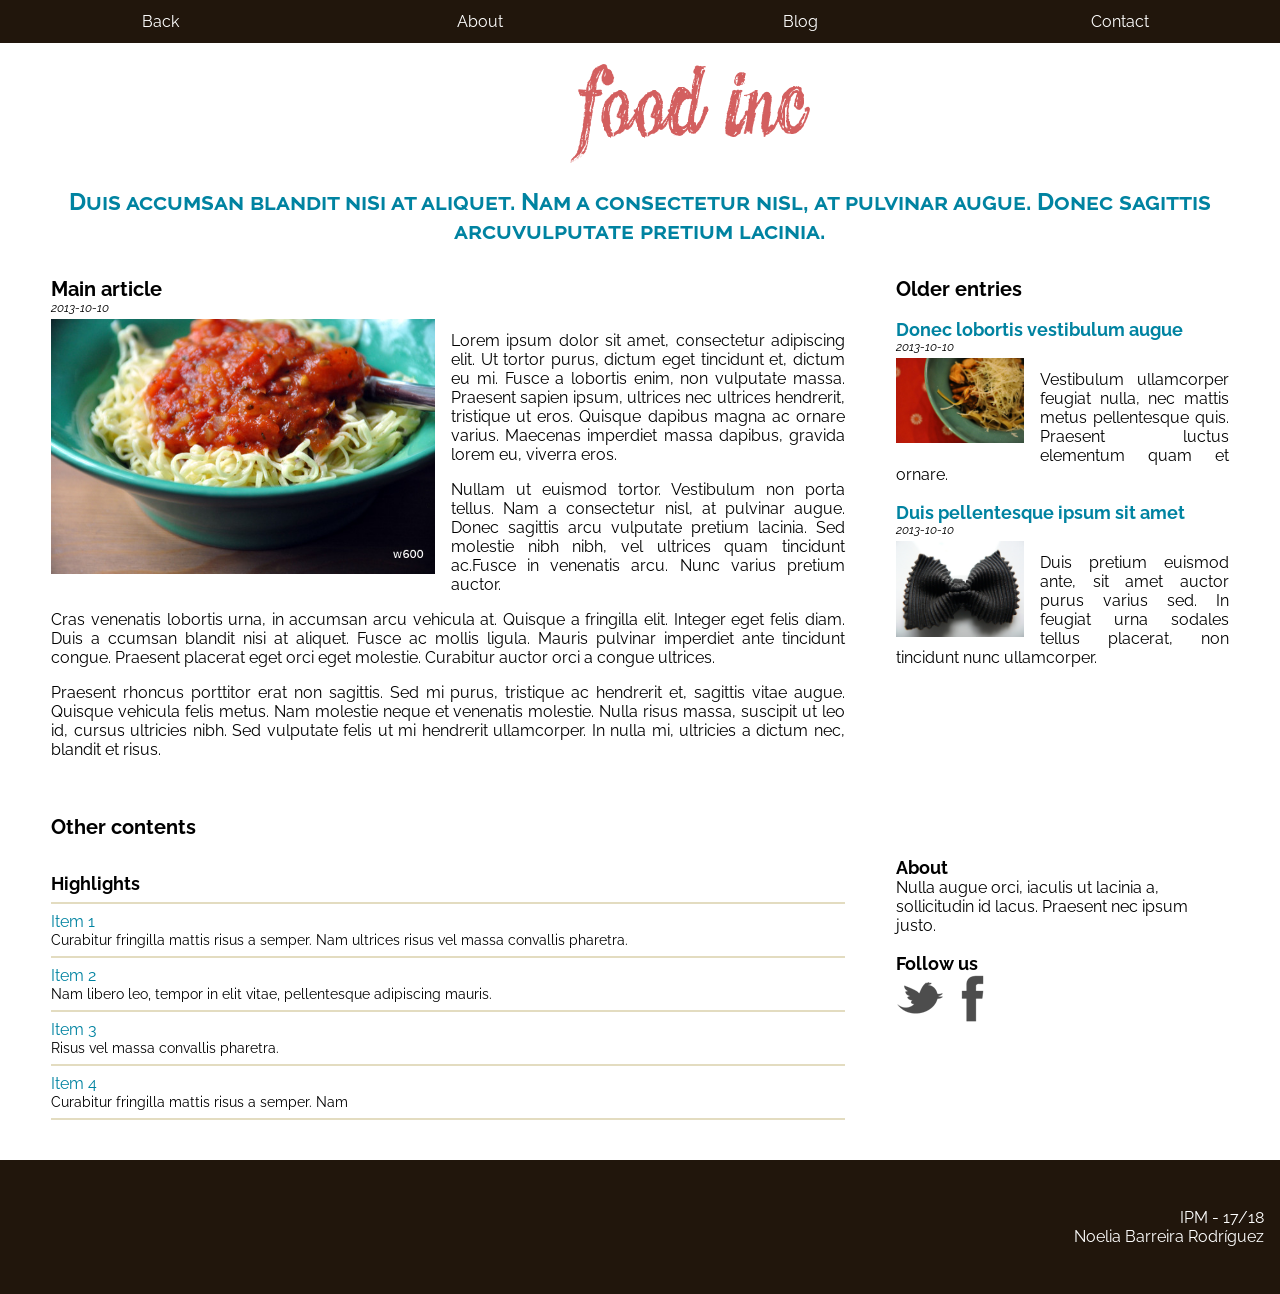
<file: blog-rwd.html>
<!DOCTYPE html>
<html>
<head>
    <meta charset="UTF-8">

    <link href='http://fonts.googleapis.com/css?family=Raleway:300' rel='stylesheet' type='text/css'>
    <meta name="viewport" content="width=device-width, initial-scale=1, maximum-scale=1">
    <title>Blog - Web mobile</title>

    <link rel="stylesheet" type="text/css" href="css/blog-fluid.css"/>
    <link rel="stylesheet" type="text/css" href="css/blog-tablet.css"
          media="only screen and (min-width: 768px)" />
</head>
<body>
<div id="wrapper">
    <nav>
        <ul>
            <li><a href="index.html">Back</a></li>
            <li><a href="#">About</a></li>
            <li><a href="#">Blog</a></li>
            <li><a href="#">Contact</a></li>
        </ul>
    </nav>
    <header>
        <h1>ñamñam</h1>

        <div id="logo"></div>
        <h2>
            Duis accumsan blandit nisi at aliquet. Nam a
            consectetur nisl, at pulvinar augue. Donec
            sagittis arcuvulputate pretium lacinia.
        </h2>
    </header>

    <section id="main">

        <article>
            <h2>Main article</h2>
            <time>2013-10-10</time>

            <figure>
                <img src="i/responsive1_w300.jpg" alt="image 1"
                     srcset="i/responsive1_w600.jpg 600w,
                             i/responsive1_w1200.jpg 1200w"
                     sizes="(max-width: 576px) 90vw, 30vw"/>
             </figure>
            <p>
                Lorem ipsum dolor sit amet, consectetur adipiscing elit. Ut
                tortor purus, dictum eget tincidunt et, dictum eu mi. Fusce
                a lobortis enim, non vulputate massa. Praesent sapien ipsum,
                ultrices nec ultrices hendrerit, tristique ut eros. Quisque
                dapibus magna ac ornare varius. Maecenas imperdiet massa
                dapibus, gravida lorem eu, viverra eros.
            </p>

            <p>
                Nullam ut euismod tortor. Vestibulum non porta tellus. Nam a
                consectetur nisl, at pulvinar augue. Donec sagittis arcu
                vulputate pretium lacinia. Sed molestie nibh nibh, vel ultrices
                quam tincidunt ac.Fusce in venenatis arcu. Nunc varius pretium
                auctor.
            </p>
            <p>
                Cras venenatis lobortis urna, in accumsan arcu vehicula at.
                Quisque a fringilla elit. Integer eget felis diam. Duis a
                ccumsan blandit nisi at aliquet. Fusce ac mollis ligula.
                Mauris pulvinar imperdiet ante tincidunt congue. Praesent
                placerat eget orci eget molestie. Curabitur auctor orci a
                congue ultrices.
            </p>

            <p>
                Praesent rhoncus porttitor erat non sagittis. Sed mi purus,
                tristique ac hendrerit et, sagittis vitae augue. Quisque
                vehicula felis metus. Nam molestie neque et venenatis
                molestie. Nulla risus massa, suscipit ut leo id, cursus
                ultricies nibh. Sed vulputate felis ut mi hendrerit
                ullamcorper. In nulla mi, ultricies a dictum nec, blandit
                et risus.
            </p>
        </article>
    </section>

    <section id="older-entries">
        <h2>Older entries</h2>

        <article>
            <h3><a href="#">Donec lobortis vestibulum augue</a></h3>
            <time>2013-10-10</time>
            <figure>
                <img src="i/responsive2_w300.jpg" alt="image 1"
                     srcset="i/responsive2_w600.jpg 600w,
                             i/responsive2_w1200.jpg 1200w"
                     sizes="(max-width: 576px) 90vw, 10vw"/>

            </figure>
            <p>
                Vestibulum ullamcorper feugiat nulla, nec mattis metus
                pellentesque quis. Praesent luctus elementum quam et ornare.
            </p>
        </article>

        <article>
            <h3><a href="#">Duis pellentesque ipsum sit amet</a></h3>
            <time>2013-10-10</time>
            <figure>
                <img src="i/responsive3_w300.jpg" alt="image 1"
                     srcset="i/responsive3_w600.jpg 600w,
                             i/responsive3_w1200.jpg 1200w"
                     sizes="(max-width: 576px) 90vw, 10vw"/>
            </figure>
            <p>
                Duis pretium euismod ante, sit amet auctor purus varius sed.
                In feugiat urna sodales tellus placerat, non tincidunt nunc
                ullamcorper.
            </p>
        </article>
    </section>

    <aside>
        <h2>Other contents</h2>

        <div id="list">
            <h3>Highlights</h3>
            <ul>
                <li>
                    <a href="#">Item 1</a>
                    <span class="desc">
                        Curabitur fringilla mattis risus a semper. Nam
                        ultrices risus vel massa convallis pharetra.
                    </span>
                </li>
                <li>
                    <a href="#">Item  2</a>
                    <span class="desc">
                        Nam libero leo,
                        tempor in elit vitae, pellentesque adipiscing mauris.
                    </span>
                </li>
                <li>
                    <a href="#">Item 3</a>
                    <span class="desc">
                        Risus vel massa convallis pharetra.
                    </span>
                </li>
                <li>
                    <a href="#">Item 4</a>
                    <span class="desc">
                        Curabitur fringilla mattis risus a semper. Nam
                    </span>
                </li>
            </ul>
        </div>

        <div id="about">
            <h3>About</h3>
            <p>
                Nulla augue orci, iaculis ut lacinia a, sollicitudin id lacus.
                Praesent nec ipsum justo.
            </p>
        </div>

        <div id="social">
            <h3>Follow us</h3>
            <a href="#" class="icon twitter"> </a>
            <a href="#" class="icon facebook"> </a>
        </div>

    </aside>

    <footer>
        IPM - 17/18 <br/>
        Noelia Barreira Rodríguez<br/>
    </footer>
</div>
</body>
</html>
</file>
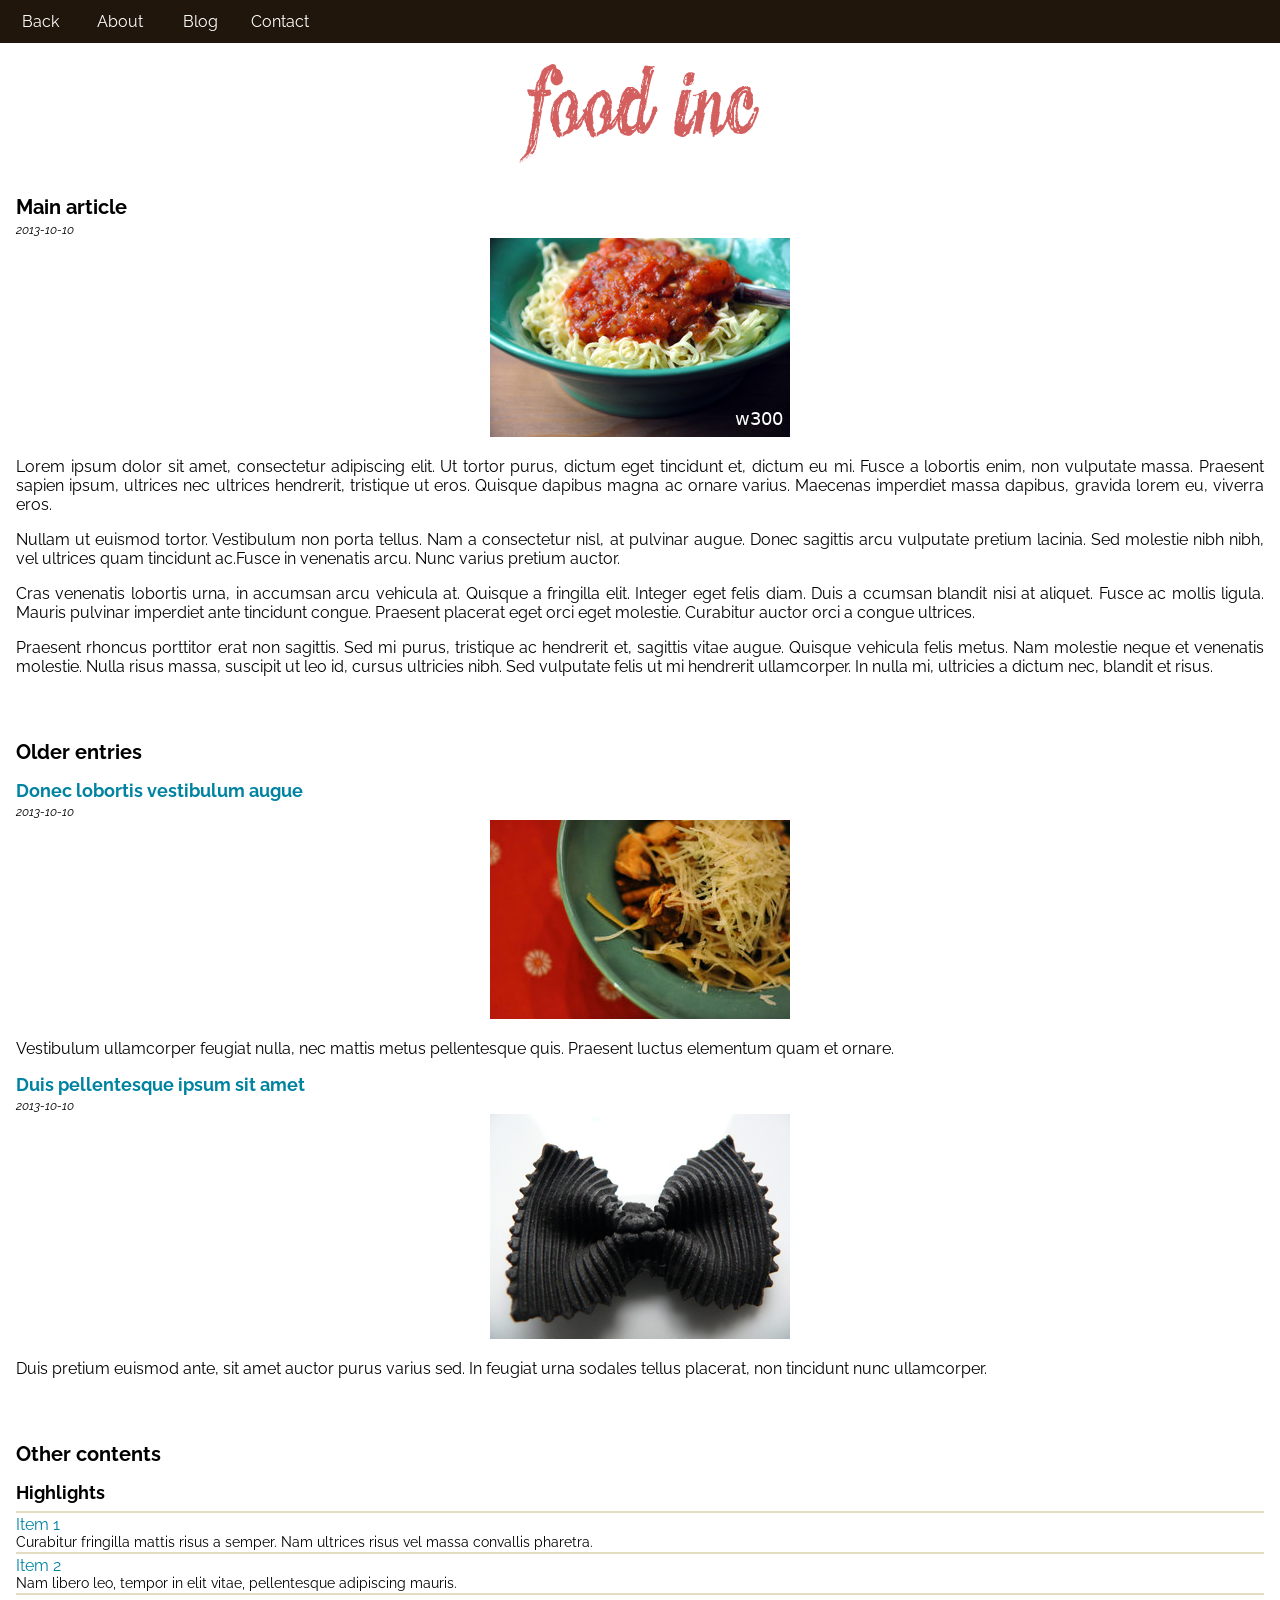
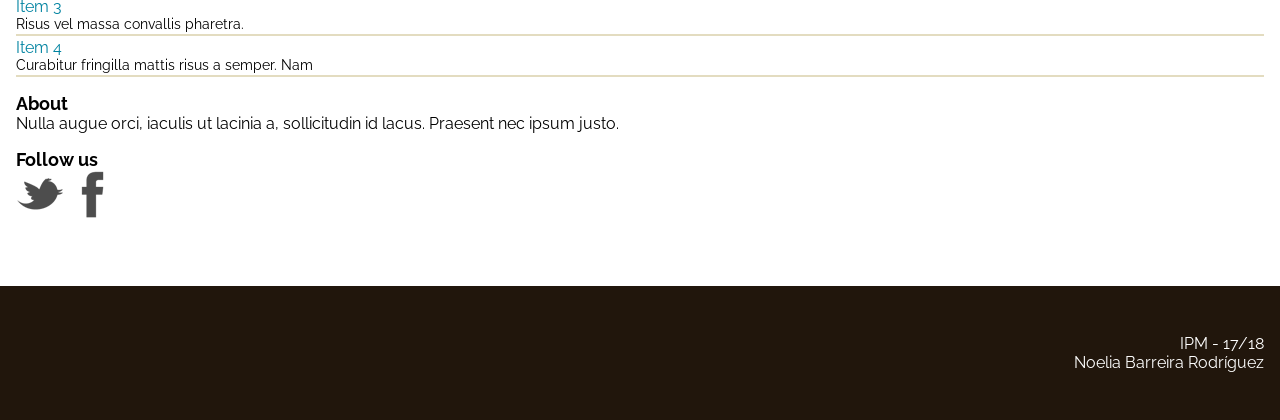
<file: blog-viewport-1.html>
<!DOCTYPE html>
<html>
<head>
    <meta charset="UTF-8">
    
    <link href='http://fonts.googleapis.com/css?family=Raleway:300' rel='stylesheet' type='text/css'>
    <link rel="stylesheet" type="text/css" href="css/blog.css"> 
    <title>Blog - Web Mobile</title>

</head>
<body>
<div id="wrapper">
    <nav>
        <ul>
            <li><a href="/">Back</a></li>
            <li><a href="#">About</a></li>
            <li><a href="#">Blog</a></li>
            <li><a href="#">Contact</a></li>
        </ul>
    </nav>
    <header>
        <h1>Food Inc</h1>

        <div id="logo"></div>
        <h2>
            Duis accumsan blandit nisi at aliquet. Nam a
            consectetur nisl, at pulvinar augue. Donec
            sagittis arcuvulputate pretium lacinia.
        </h2>
    </header>

    <section id="main">

        <article>
            <h2>Main article</h2>
            <time>2013-10-10</time>

            <figure>
                <img src="i/responsive1_w300.jpg" alt="image 1"/>
            </figure>
            <p>
                Lorem ipsum dolor sit amet, consectetur adipiscing elit. Ut
                tortor purus, dictum eget tincidunt et, dictum eu mi. Fusce
                a lobortis enim, non vulputate massa. Praesent sapien ipsum,
                ultrices nec ultrices hendrerit, tristique ut eros. Quisque
                dapibus magna ac ornare varius. Maecenas imperdiet massa
                dapibus, gravida lorem eu, viverra eros.
            </p>

            <p>
                Nullam ut euismod tortor. Vestibulum non porta tellus. Nam a
                consectetur nisl, at pulvinar augue. Donec sagittis arcu
                vulputate pretium lacinia. Sed molestie nibh nibh, vel ultrices
                quam tincidunt ac.Fusce in venenatis arcu. Nunc varius pretium
                auctor.
            </p>
            <p>
                Cras venenatis lobortis urna, in accumsan arcu vehicula at.
                Quisque a fringilla elit. Integer eget felis diam. Duis a
                ccumsan blandit nisi at aliquet. Fusce ac mollis ligula.
                Mauris pulvinar imperdiet ante tincidunt congue. Praesent
                placerat eget orci eget molestie. Curabitur auctor orci a
                congue ultrices.
            </p>

            <p>
                Praesent rhoncus porttitor erat non sagittis. Sed mi purus,
                tristique ac hendrerit et, sagittis vitae augue. Quisque
                vehicula felis metus. Nam molestie neque et venenatis
                molestie. Nulla risus massa, suscipit ut leo id, cursus
                ultricies nibh. Sed vulputate felis ut mi hendrerit
                ullamcorper. In nulla mi, ultricies a dictum nec, blandit
                et risus.
            </p>
        </article>
    </section>

    <section id="older-entries">
        <h2>Older entries</h2>

        <article>
            <h3><a href="#">Donec lobortis vestibulum augue</a></h3>
            <time>2013-10-10</time>
            <figure>
                <img src="i/responsive2_w300.jpg" alt="image 2"/>
            </figure>
            <p>
                Vestibulum ullamcorper feugiat nulla, nec mattis metus
                pellentesque quis. Praesent luctus elementum quam et ornare.
            </p>
        </article>

        <article>
            <h3><a href="#">Duis pellentesque ipsum sit amet</a></h3>
            <time>2013-10-10</time>
            <figure>
                <img src="i/responsive3_w300.jpg" alt="image 3"/>
            </figure>
            <p>
                Duis pretium euismod ante, sit amet auctor purus varius sed.
                In feugiat urna sodales tellus placerat, non tincidunt nunc
                ullamcorper.
            </p>
        </article>
    </section>

    <aside>
        <h2>Other contents</h2>

        <div id="list">
            <h3>Highlights</h3>
            <ul>
                <li>
                    <a href="#">Item 1</a>
                    <span class="desc">
                        Curabitur fringilla mattis risus a semper. Nam
                        ultrices risus vel massa convallis pharetra.
                    </span>
                </li>
                <li>
                    <a href="#">Item  2</a>
                    <span class="desc">
                        Nam libero leo,
                        tempor in elit vitae, pellentesque adipiscing mauris.
                    </span>
                </li>
                <li>
                    <a href="#">Item 3</a>
                    <span class="desc">
                        Risus vel massa convallis pharetra.
                    </span>
                </li>
                <li>
                    <a href="#">Item 4</a>
                    <span class="desc">
                        Curabitur fringilla mattis risus a semper. Nam
                    </span>
                </li>
            </ul>
        </div>

        <div id="about">
            <h3>About</h3>
            <p>
                Nulla augue orci, iaculis ut lacinia a, sollicitudin id lacus.
                Praesent nec ipsum justo.
            </p>
        </div>

        <div id="social">
            <h3>Follow us</h3>
            <a href="#" class="icon twitter"> </a>
            <a href="#" class="icon facebook"> </a>
        </div>

    </aside>

    <footer>
        IPM - 17/18 <br/>
        Noelia Barreira Rodríguez<br/>
    </footer>
</div>
</body>
</html>
</file>
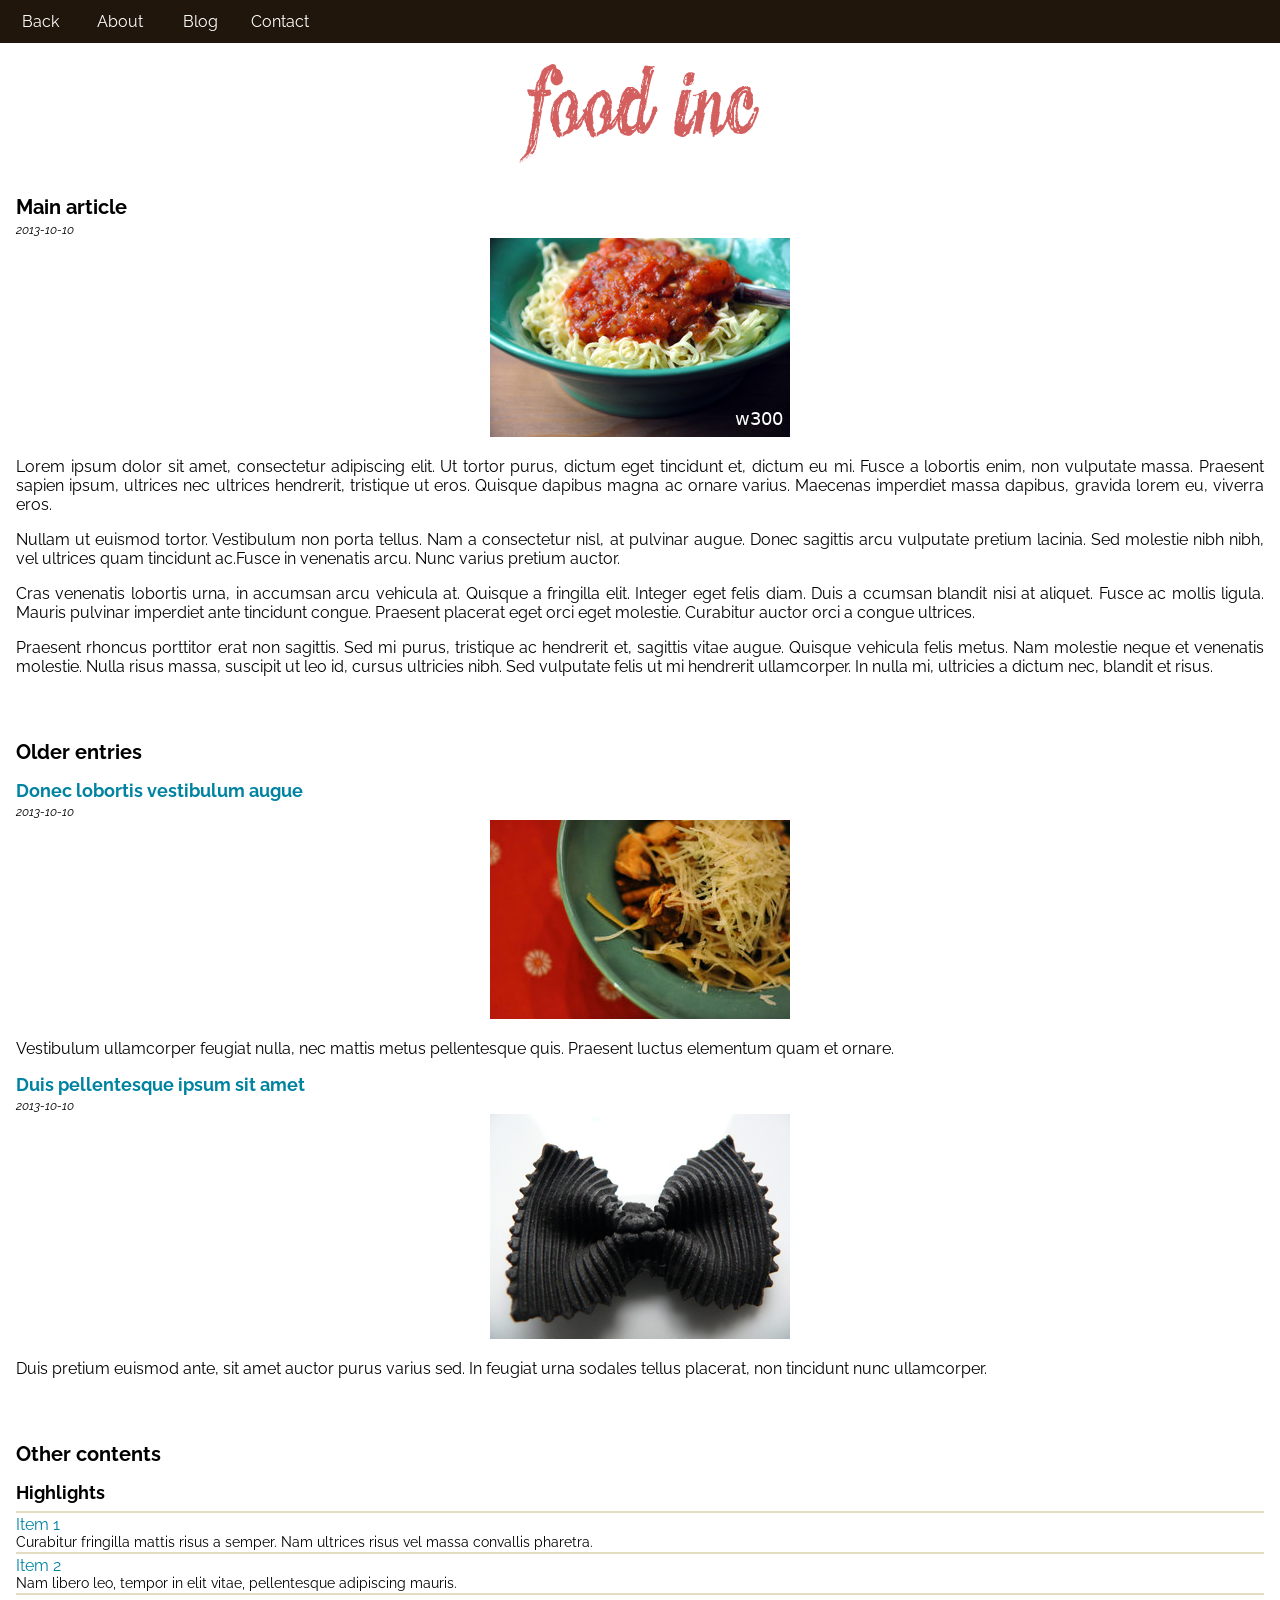
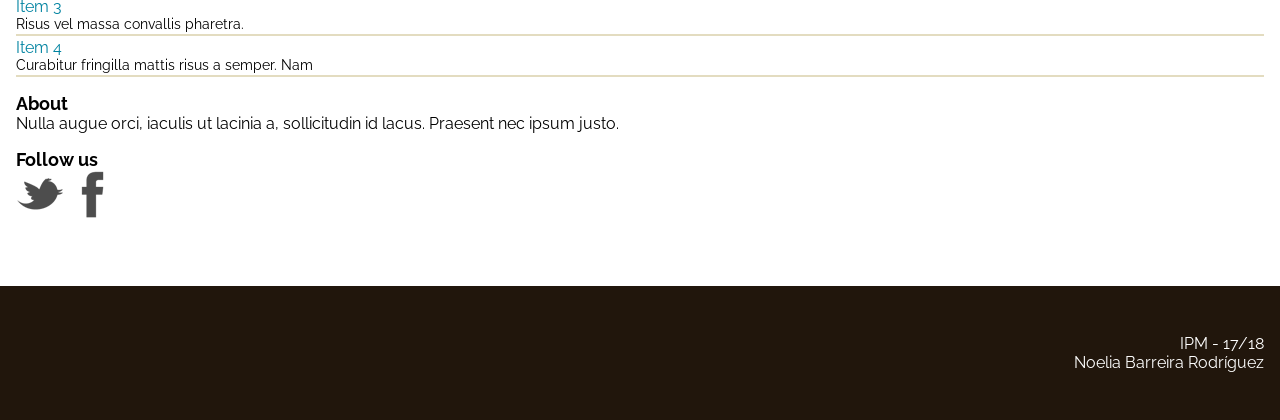
<file: blog-viewport-2.html>
<!DOCTYPE html>
<html>
<head>
    <meta charset="UTF-8">

    <meta name="viewport" content="width=device-width, initial-scale=1">
    
    <link href='http://fonts.googleapis.com/css?family=Raleway:300' rel='stylesheet' type='text/css'>
    <link rel="stylesheet" type="text/css" href="css/blog.css"> 
    <title>Blog - Web Mobile</title>

</head>
<body>
<div id="wrapper">
    <nav>
        <ul>
            <li><a href="/">Back</a></li>
            <li><a href="#">About</a></li>
            <li><a href="#">Blog</a></li>
            <li><a href="#">Contact</a></li>
        </ul>
    </nav>
    <header>
        <h1>Food Inc</h1>

        <div id="logo"></div>
        <h2>
            Duis accumsan blandit nisi at aliquet. Nam a
            consectetur nisl, at pulvinar augue. Donec
            sagittis arcuvulputate pretium lacinia.
        </h2>
    </header>

    <section id="main">

        <article>
            <h2>Main article</h2>
            <time>2013-10-10</time>

            <figure>
                <img src="i/responsive1_w300.jpg" alt="image 1"/>
            </figure>
            <p>
                Lorem ipsum dolor sit amet, consectetur adipiscing elit. Ut
                tortor purus, dictum eget tincidunt et, dictum eu mi. Fusce
                a lobortis enim, non vulputate massa. Praesent sapien ipsum,
                ultrices nec ultrices hendrerit, tristique ut eros. Quisque
                dapibus magna ac ornare varius. Maecenas imperdiet massa
                dapibus, gravida lorem eu, viverra eros.
            </p>

            <p>
                Nullam ut euismod tortor. Vestibulum non porta tellus. Nam a
                consectetur nisl, at pulvinar augue. Donec sagittis arcu
                vulputate pretium lacinia. Sed molestie nibh nibh, vel ultrices
                quam tincidunt ac.Fusce in venenatis arcu. Nunc varius pretium
                auctor.
            </p>
            <p>
                Cras venenatis lobortis urna, in accumsan arcu vehicula at.
                Quisque a fringilla elit. Integer eget felis diam. Duis a
                ccumsan blandit nisi at aliquet. Fusce ac mollis ligula.
                Mauris pulvinar imperdiet ante tincidunt congue. Praesent
                placerat eget orci eget molestie. Curabitur auctor orci a
                congue ultrices.
            </p>

            <p>
                Praesent rhoncus porttitor erat non sagittis. Sed mi purus,
                tristique ac hendrerit et, sagittis vitae augue. Quisque
                vehicula felis metus. Nam molestie neque et venenatis
                molestie. Nulla risus massa, suscipit ut leo id, cursus
                ultricies nibh. Sed vulputate felis ut mi hendrerit
                ullamcorper. In nulla mi, ultricies a dictum nec, blandit
                et risus.
            </p>
        </article>
    </section>

    <section id="older-entries">
        <h2>Older entries</h2>

        <article>
            <h3><a href="#">Donec lobortis vestibulum augue</a></h3>
            <time>2013-10-10</time>
            <figure>
                <img src="i/responsive2_w300.jpg" alt="image 2"/>
            </figure>
            <p>
                Vestibulum ullamcorper feugiat nulla, nec mattis metus
                pellentesque quis. Praesent luctus elementum quam et ornare.
            </p>
        </article>

        <article>
            <h3><a href="#">Duis pellentesque ipsum sit amet</a></h3>
            <time>2013-10-10</time>
            <figure>
                <img src="i/responsive3_w300.jpg" alt="image 3"/>
            </figure>
            <p>
                Duis pretium euismod ante, sit amet auctor purus varius sed.
                In feugiat urna sodales tellus placerat, non tincidunt nunc
                ullamcorper.
            </p>
        </article>
    </section>

    <aside>
        <h2>Other contents</h2>

        <div id="list">
            <h3>Highlights</h3>
            <ul>
                <li>
                    <a href="#">Item 1</a>
                    <span class="desc">
                        Curabitur fringilla mattis risus a semper. Nam
                        ultrices risus vel massa convallis pharetra.
                    </span>
                </li>
                <li>
                    <a href="#">Item  2</a>
                    <span class="desc">
                        Nam libero leo,
                        tempor in elit vitae, pellentesque adipiscing mauris.
                    </span>
                </li>
                <li>
                    <a href="#">Item 3</a>
                    <span class="desc">
                        Risus vel massa convallis pharetra.
                    </span>
                </li>
                <li>
                    <a href="#">Item 4</a>
                    <span class="desc">
                        Curabitur fringilla mattis risus a semper. Nam
                    </span>
                </li>
            </ul>
        </div>

        <div id="about">
            <h3>About</h3>
            <p>
                Nulla augue orci, iaculis ut lacinia a, sollicitudin id lacus.
                Praesent nec ipsum justo.
            </p>
        </div>

        <div id="social">
            <h3>Follow us</h3>
            <a href="#" class="icon twitter"> </a>
            <a href="#" class="icon facebook"> </a>
        </div>

    </aside>

    <footer>
        IPM - 17/18 <br/>
        Noelia Barreira Rodríguez<br/>
    </footer>
</div>
</body>
</html>
</file>
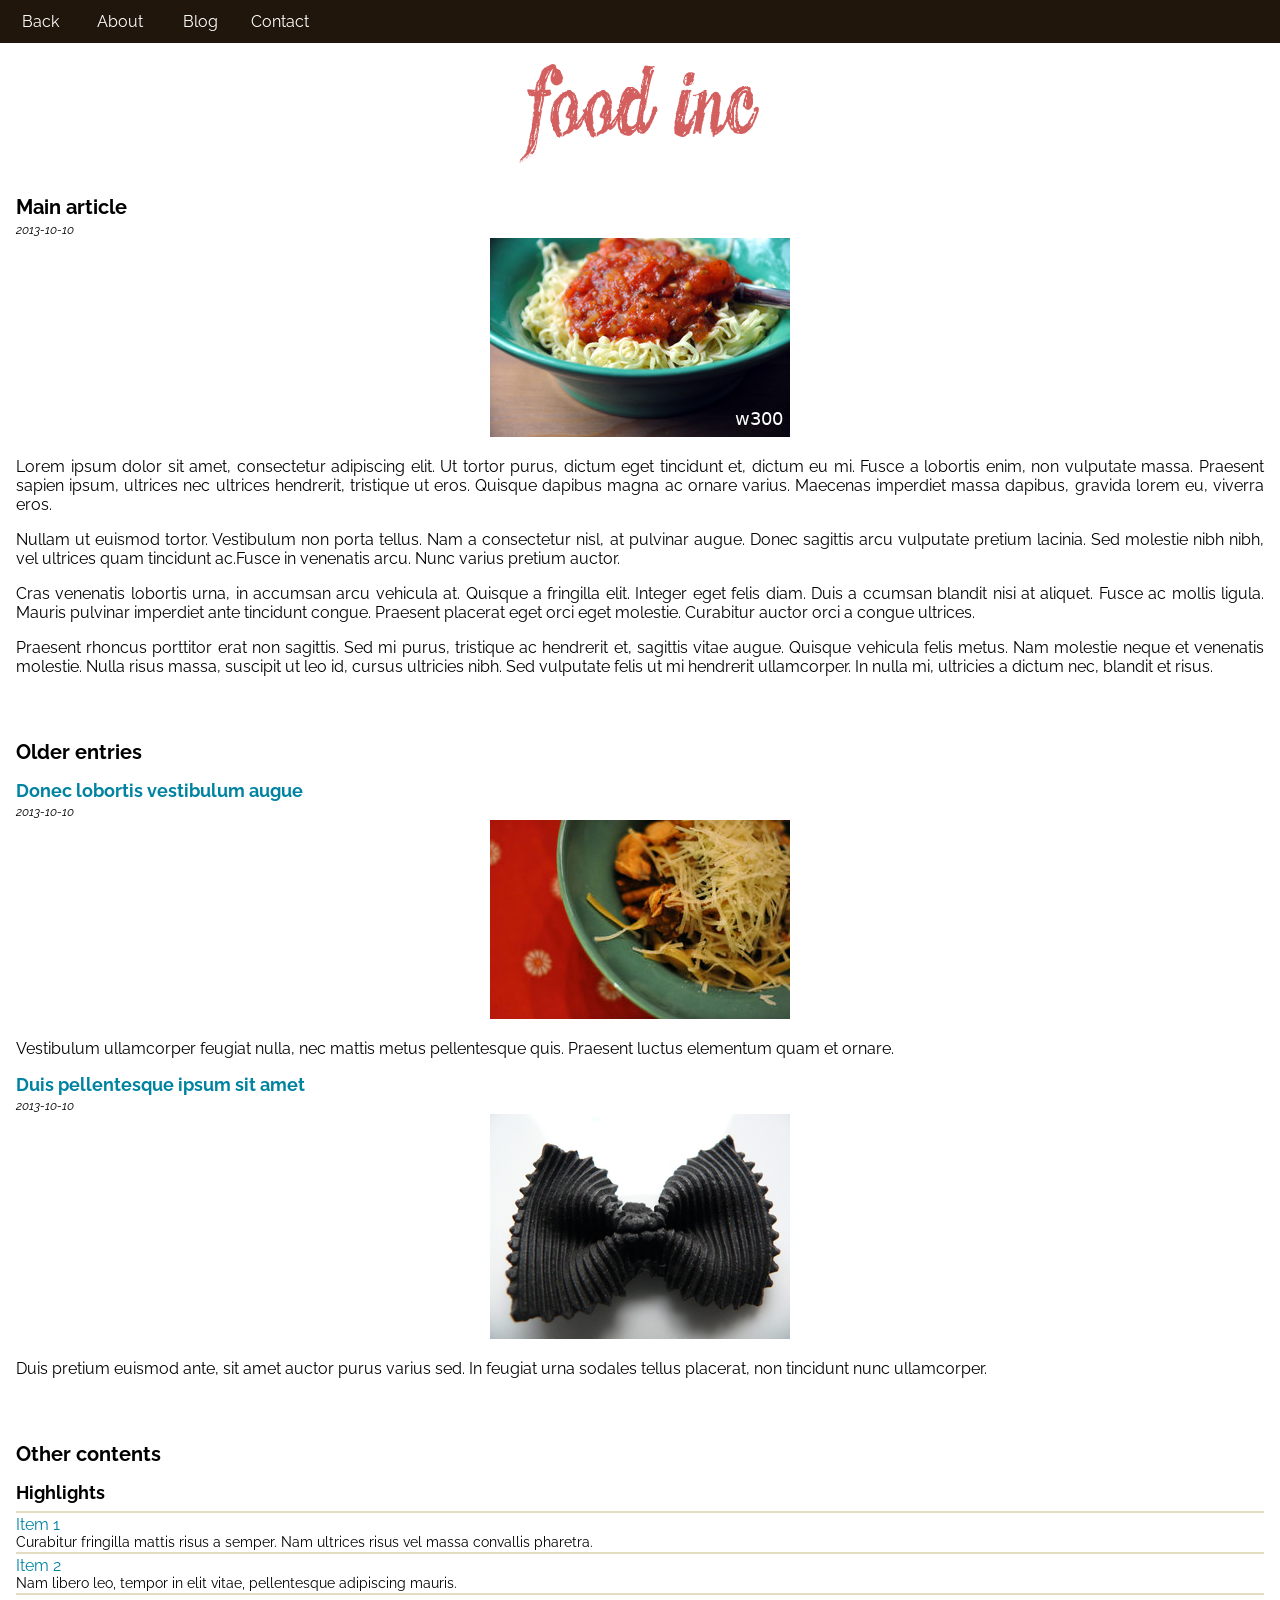
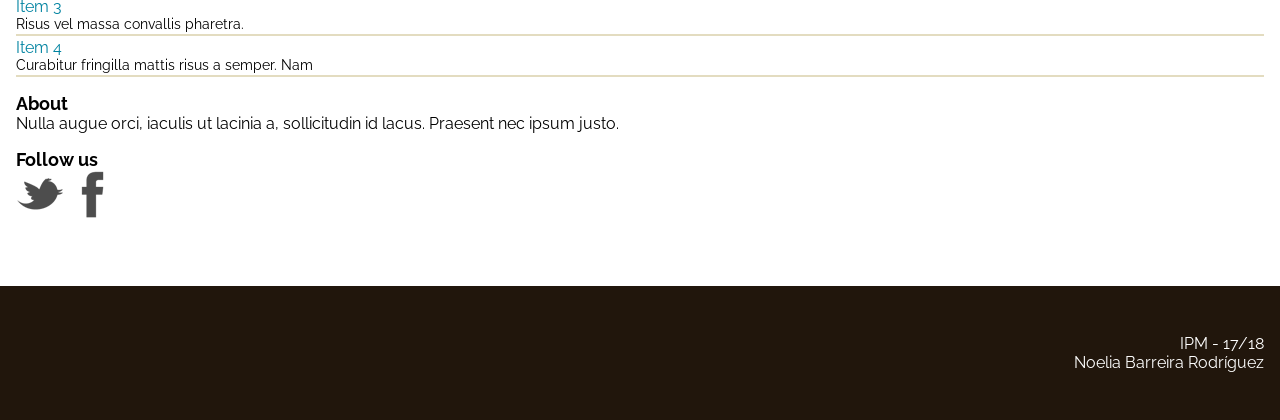
<file: blog-viewport-3.html>
<!DOCTYPE html>
<html>
<head>
    <meta charset="UTF-8">

    <meta name="viewport" content="width=device-width, initial-scale=1, user-scalable=no">
    
    <link href='http://fonts.googleapis.com/css?family=Raleway:300' rel='stylesheet' type='text/css'>
    <link rel="stylesheet" type="text/css" href="css/blog.css"> 
    <title>Blog - Web Mobile</title>

</head>
<body>
<div id="wrapper">
    <nav>
        <ul>
            <li><a href="/">Back</a></li>
            <li><a href="#">About</a></li>
            <li><a href="#">Blog</a></li>
            <li><a href="#">Contact</a></li>
        </ul>
    </nav>
    <header>
        <h1>Food Inc</h1>

        <div id="logo"></div>
        <h2>
            Duis accumsan blandit nisi at aliquet. Nam a
            consectetur nisl, at pulvinar augue. Donec
            sagittis arcuvulputate pretium lacinia.
        </h2>
    </header>

    <section id="main">

        <article>
            <h2>Main article</h2>
            <time>2013-10-10</time>

            <figure>
                <img src="i/responsive1_w300.jpg" alt="image 1"/>
            </figure>
            <p>
                Lorem ipsum dolor sit amet, consectetur adipiscing elit. Ut
                tortor purus, dictum eget tincidunt et, dictum eu mi. Fusce
                a lobortis enim, non vulputate massa. Praesent sapien ipsum,
                ultrices nec ultrices hendrerit, tristique ut eros. Quisque
                dapibus magna ac ornare varius. Maecenas imperdiet massa
                dapibus, gravida lorem eu, viverra eros.
            </p>

            <p>
                Nullam ut euismod tortor. Vestibulum non porta tellus. Nam a
                consectetur nisl, at pulvinar augue. Donec sagittis arcu
                vulputate pretium lacinia. Sed molestie nibh nibh, vel ultrices
                quam tincidunt ac.Fusce in venenatis arcu. Nunc varius pretium
                auctor.
            </p>
            <p>
                Cras venenatis lobortis urna, in accumsan arcu vehicula at.
                Quisque a fringilla elit. Integer eget felis diam. Duis a
                ccumsan blandit nisi at aliquet. Fusce ac mollis ligula.
                Mauris pulvinar imperdiet ante tincidunt congue. Praesent
                placerat eget orci eget molestie. Curabitur auctor orci a
                congue ultrices.
            </p>

            <p>
                Praesent rhoncus porttitor erat non sagittis. Sed mi purus,
                tristique ac hendrerit et, sagittis vitae augue. Quisque
                vehicula felis metus. Nam molestie neque et venenatis
                molestie. Nulla risus massa, suscipit ut leo id, cursus
                ultricies nibh. Sed vulputate felis ut mi hendrerit
                ullamcorper. In nulla mi, ultricies a dictum nec, blandit
                et risus.
            </p>
        </article>
    </section>

    <section id="older-entries">
        <h2>Older entries</h2>

        <article>
            <h3><a href="#">Donec lobortis vestibulum augue</a></h3>
            <time>2013-10-10</time>
            <figure>
                <img src="i/responsive2_w300.jpg" alt="image 2"/>
            </figure>
            <p>
                Vestibulum ullamcorper feugiat nulla, nec mattis metus
                pellentesque quis. Praesent luctus elementum quam et ornare.
            </p>
        </article>

        <article>
            <h3><a href="#">Duis pellentesque ipsum sit amet</a></h3>
            <time>2013-10-10</time>
            <figure>
                <img src="i/responsive3_w300.jpg" alt="image 3"/>
            </figure>
            <p>
                Duis pretium euismod ante, sit amet auctor purus varius sed.
                In feugiat urna sodales tellus placerat, non tincidunt nunc
                ullamcorper.
            </p>
        </article>
    </section>

    <aside>
        <h2>Other contents</h2>

        <div id="list">
            <h3>Highlights</h3>
            <ul>
                <li>
                    <a href="#">Item 1</a>
                    <span class="desc">
                        Curabitur fringilla mattis risus a semper. Nam
                        ultrices risus vel massa convallis pharetra.
                    </span>
                </li>
                <li>
                    <a href="#">Item  2</a>
                    <span class="desc">
                        Nam libero leo,
                        tempor in elit vitae, pellentesque adipiscing mauris.
                    </span>
                </li>
                <li>
                    <a href="#">Item 3</a>
                    <span class="desc">
                        Risus vel massa convallis pharetra.
                    </span>
                </li>
                <li>
                    <a href="#">Item 4</a>
                    <span class="desc">
                        Curabitur fringilla mattis risus a semper. Nam
                    </span>
                </li>
            </ul>
        </div>

        <div id="about">
            <h3>About</h3>
            <p>
                Nulla augue orci, iaculis ut lacinia a, sollicitudin id lacus.
                Praesent nec ipsum justo.
            </p>
        </div>

        <div id="social">
            <h3>Follow us</h3>
            <a href="#" class="icon twitter"> </a>
            <a href="#" class="icon facebook"> </a>
        </div>

    </aside>

    <footer>
        IPM - 17/18 <br/>
        Noelia Barreira Rodríguez<br/>
    </footer>
</div>
</body>
</html>
</file>
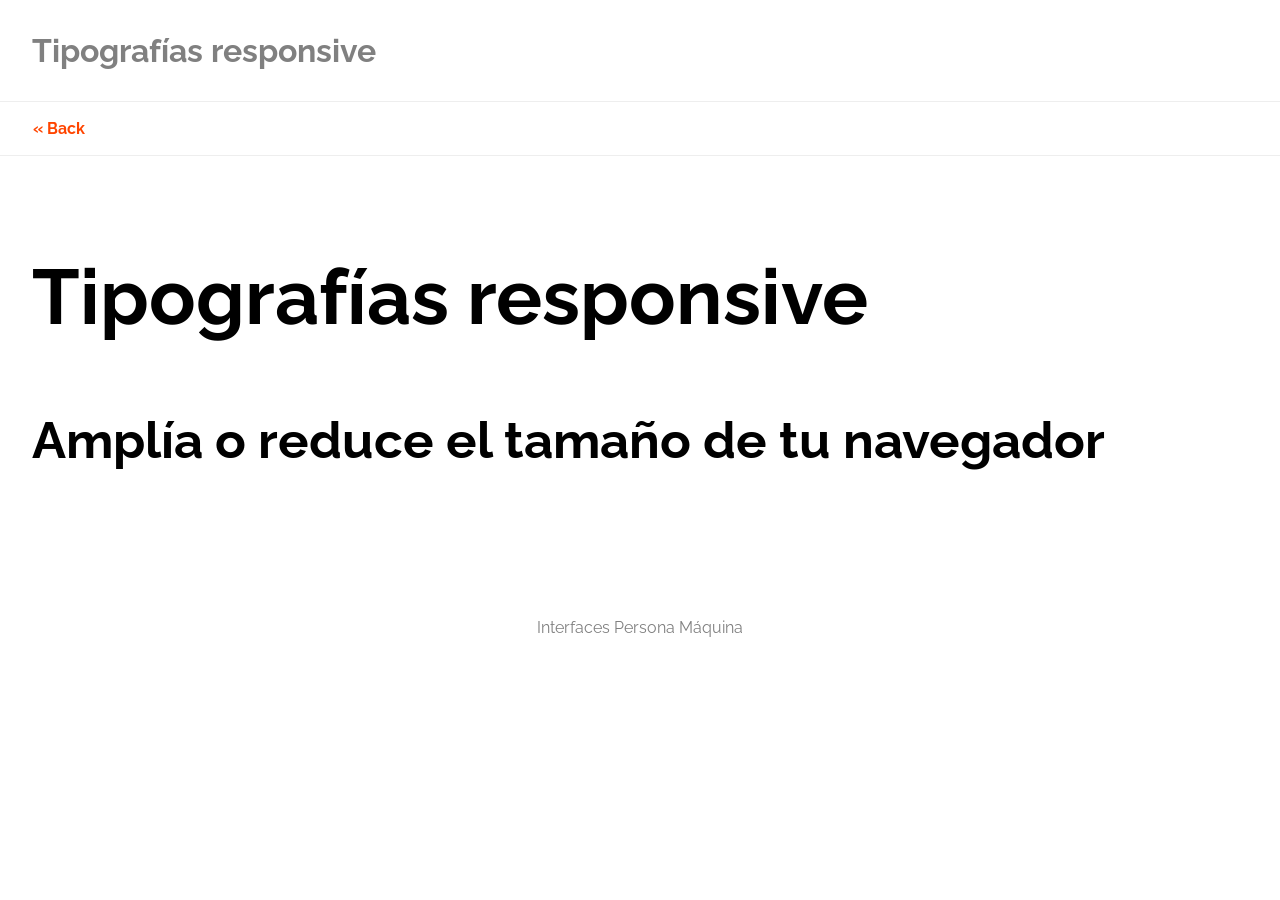
<file: font-size-rwd.html>
<!DOCTYPE html>
<html>
<head>
    <title>IPM Web Mobile Examples - 17/18</title>

    <meta charset="UTF-8">
    <meta name="viewport" content="width=device-width, initial-scale=1">

    <link href='http://fonts.googleapis.com/css?family=Raleway:300' rel='stylesheet' type='text/css'>
    <link rel="stylesheet" type="text/css" href="css/ipm.css" />

    <style>
        h2 {font-size: 6vw; }
        h4 {font-size: 4vw; }
    </style>

</head>
<body>

<div id="wrapper">

    <header>
        <h1>Tipografías responsive</h1>
    </header>
    <nav>
        <ul>
            <li>
                <a href="index.html">&laquo; Back</a>
            </li>
        </ul>
    </nav>

    <section>
        <h2>Tipografías responsive</h2>
        <h4>Amplía o reduce el tamaño de tu navegador</h4>
    </section>

    <footer>
        Interfaces Persona Máquina
    </footer>

</div>

</body>

</html>
</file>
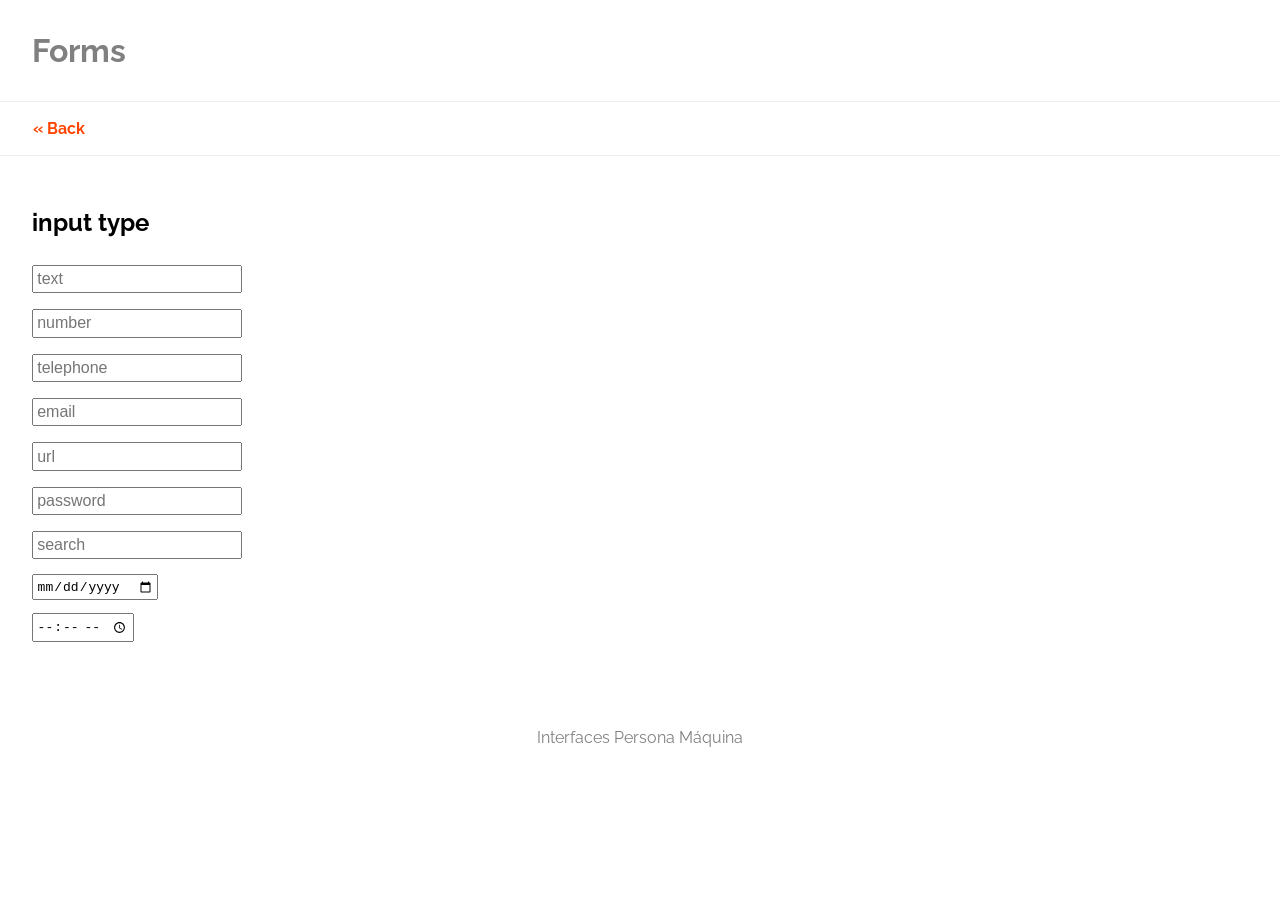
<file: form.html>
<!DOCTYPE html>
<html>
<head>
    <title>IPM Web Mobile Examples - 17/18</title>

    <meta charset="UTF-8">
    <meta name="viewport" content="width=device-width, initial-scale=1, maximum-scale=1">

    <link href='http://fonts.googleapis.com/css?family=Raleway:300' rel='stylesheet' type='text/css'>
    <link rel="stylesheet" type="text/css" href="css/ipm.css" />

</head>
<body>

<div id="wrapper">

    <header>
        <h1>Forms</h1>
    </header>
    <nav>
        <ul>
            <li>
                <a href="/">&laquo; Back</a>
            </li>
        </ul>
    </nav>

    <section>
        <h2>input type</h2>

        <input type="text" placeholder="text"/> <br />
        <input type="number" placeholder="number" /> <br />
        <input type="tel" placeholder="telephone"/> <br />
        <input type="email" placeholder="email" /> <br />
        <input type="url" placeholder="url"/> <br />
        <input type="password" placeholder="password" /> <br />
        <input type="search" placeholder="search" /> <br />
        <input type="date" /> <br />
        <input type="time" /> <br />
    </section>

    <footer>
        Interfaces Persona Máquina
    </footer>

</div>

</body>

</html>
</file>
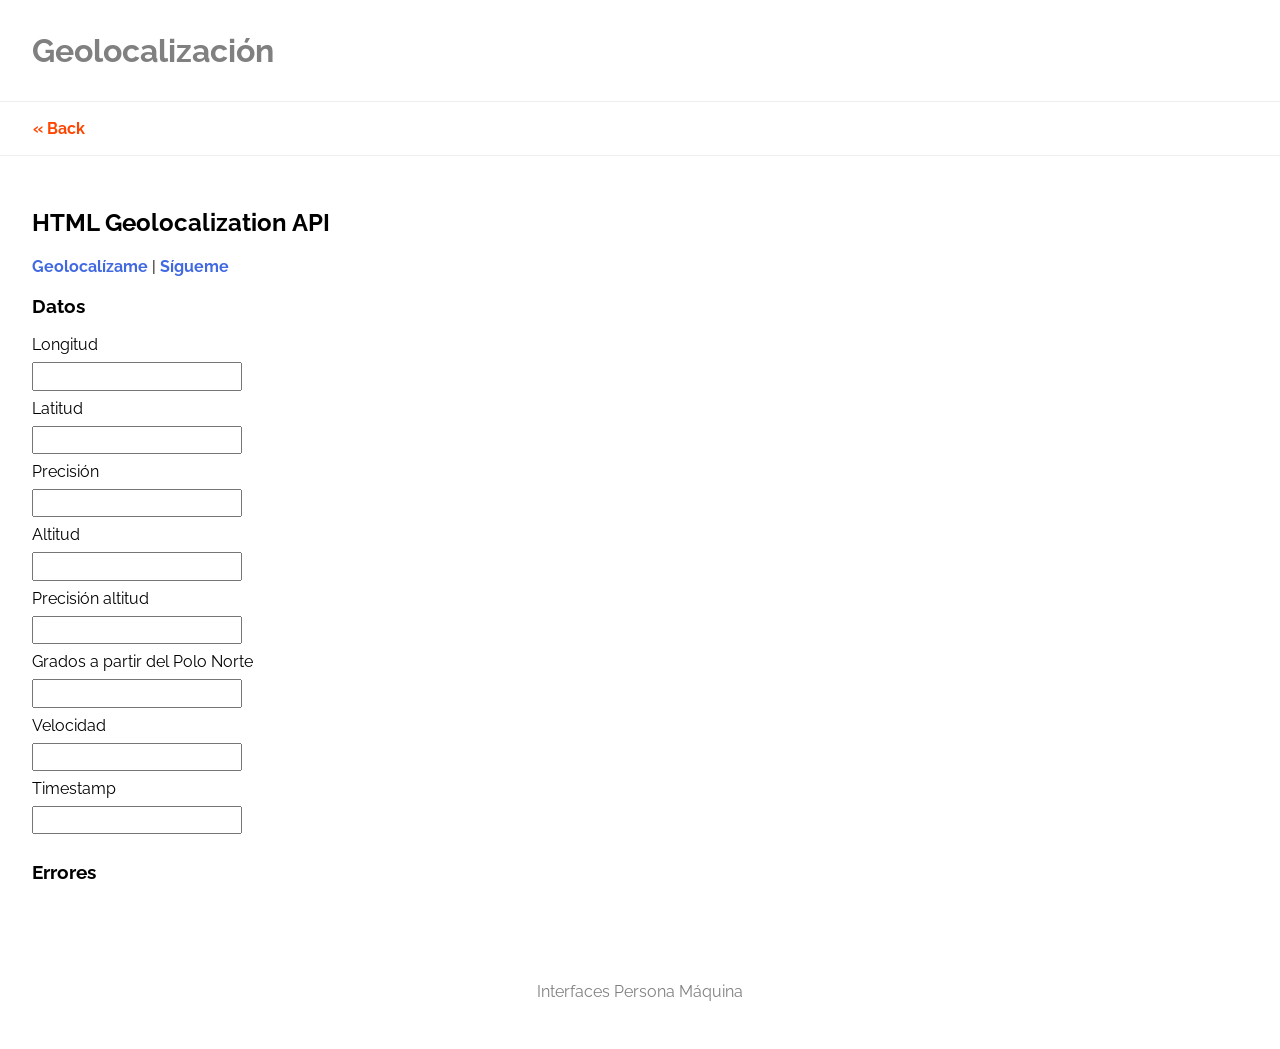
<file: geo.html>
<!DOCTYPE html>
<html>
<head>
    <title>IPM Web Mobile Examples - 17/18</title>

    <meta charset="UTF-8">
    <meta name="viewport" content="width=device-width, initial-scale=1, maximum-scale=1">

    <link href='http://fonts.googleapis.com/css?family=Raleway:300' rel='stylesheet' type='text/css'>
    <link rel="stylesheet" type="text/css" href="css/ipm.css" />

    <script type="text/javascript">

        function showPosition(position) {
            document.querySelector("#longitude").value = position.coords.longitude;
            document.querySelector("#latitude").value = position.coords.latitude;
            document.querySelector("#accuracy").value = position.coords.accuracy;
            document.querySelector("#altitude").value = position.coords.altitude;
            document.querySelector("#altitudeAccuracy").value = position.coords.altitudeAccuracy;
            document.querySelector("#heading").value = position.coords.heading;
            document.querySelector("#speed").value = position.coords.speed;
            document.querySelector("#timestamp").value = (new Date(position.timestamp)).toLocaleString();
        }

        function showError(error) {
            switch(error.code) {
                case error.PERMISSION_DENIED:
                    document.querySelector("#error").innerHTML = "getCurrentPosition: Permision denied";
                    break;
                case error.POSITION_UNAVAILABLE:
                    document.querySelector("#error").innerHTML ="getCurrentPosition: Position unavaliable";
                    break;
                case error.TIMEOUT:
                    document.querySelector("#error").innerHTML ="getCurrentPosition: Timeout";
                    break;
            }
        }
        var watchId = null;
        function init() {
            document.querySelector("#geolocateMe").onclick = function() {
                if (navigator.geolocation){
                    navigator.geolocation.getCurrentPosition(showPosition, showError);
                 }
            }
            document.querySelector("#watchMe").onclick = function(e) {
                if (navigator.geolocation){
                    if (watchId == null) {
                        var options = {
                            enableHighAccuracy: true,
                            timeout: 10000
                        }
                        watchId = navigator.geolocation.watchPosition(showPosition, showError, options);
                        e.target.innerHTML = "Deja de seguirme";
                    } else {
                        navigator.geolocation.clearWatch(watchId);
                        watchId = null;
                        e.target.innerHTML = "Sígueme";
                    }
                 }
            }
        }
        window.onload = init;
    </script>

</head>
<body>

<div id="wrapper">

    <header>
        <h1>Geolocalización</h1>
    </header>
    <nav>
        <ul>
            <li>
                <a href="/">&laquo; Back</a>
            </li>
        </ul>
    </nav>

    <section>
        <h2>HTML Geolocalization API</h2>
        <a href="#" id="geolocateMe">Geolocalízame</a> |
        <a href="#" id="watchMe">Sígueme</a>
        <h3>Datos</h3>
        <label for="longitude">
            Longitud
        </label>
        <input type="text" id="longitude" />
        <label for="latitude">
            Latitud
        </label>
        <input type="text" id="latitude" />
        <label for="accuracy">
            Precisión
        </label>
        <input type="text" id="accuracy" />
        <label for="altitude">
            Altitud
        </label>
        <input type="text" id="altitude" />
        <label for="altitudeAccuracy">
            Precisión altitud
        </label>
        <input type="text" id="altitudeAccuracy" />
        <label for="heading">
            Grados a partir del Polo Norte
        </label>
        <input type="text" id="heading" />
        <label for="speed">
            Velocidad
        </label>
        <input type="text" id="speed" />
        <label for="timestamp">
            Timestamp
        </label>
        <input type="text" id="timestamp" />
        <h3>Errores</h3>
        <p id="error"></p>
    </section>

    <footer>
        Interfaces Persona Máquina
    </footer>

</div>

</body>

</html>
</file>
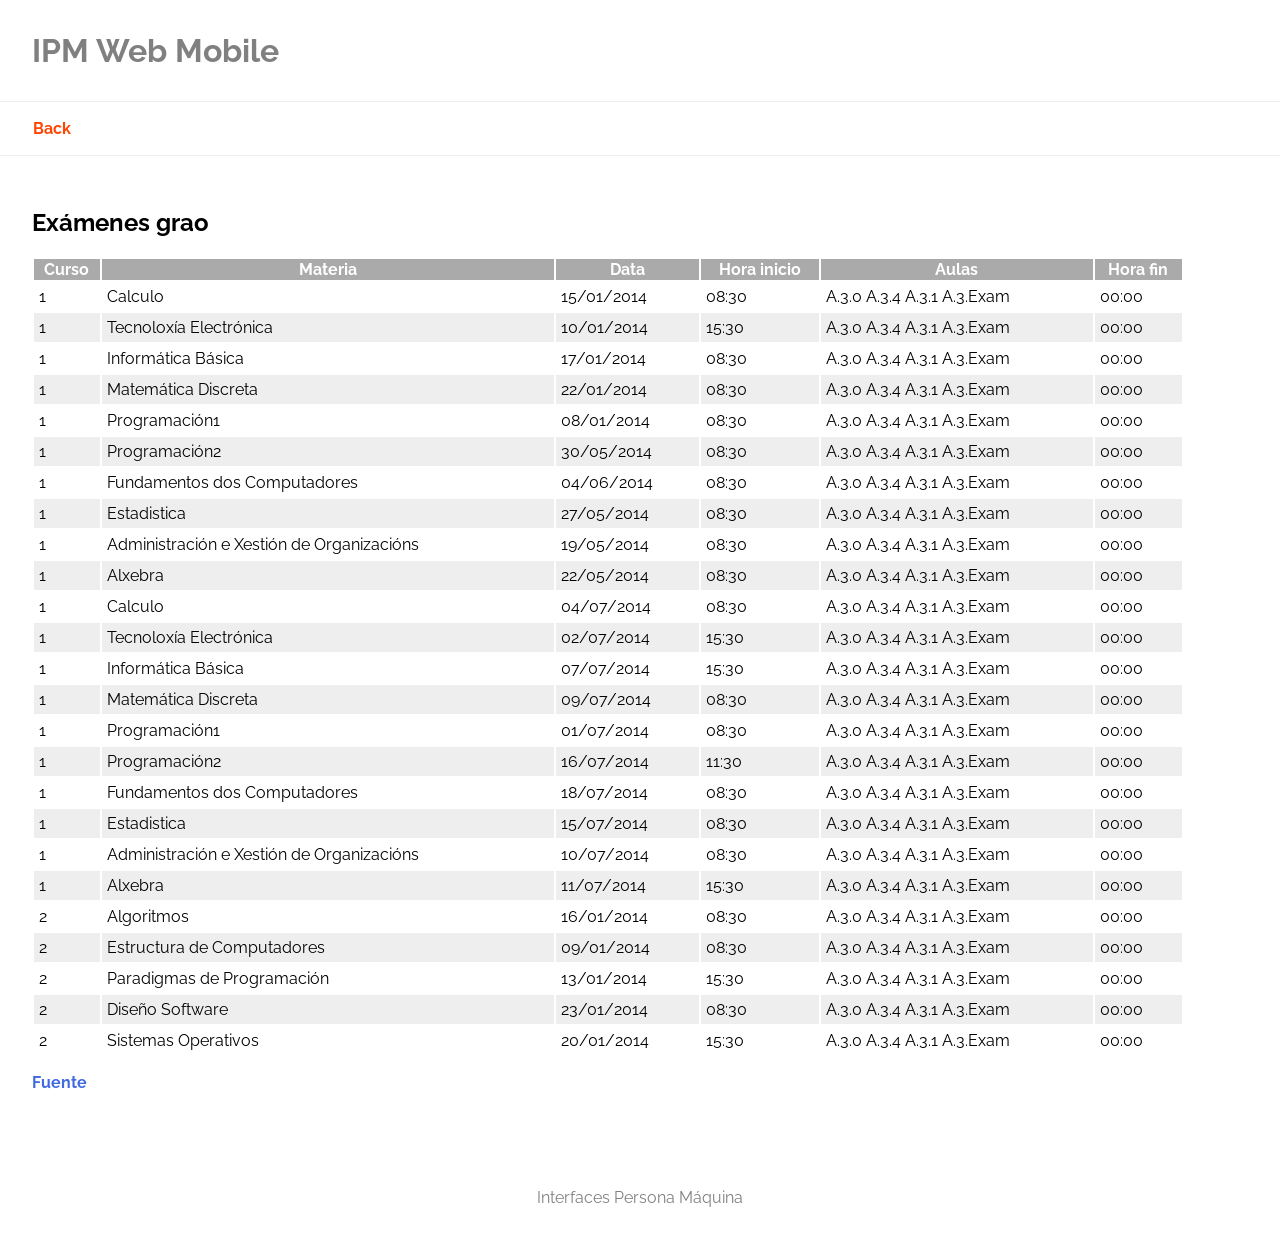
<file: responsive-table.html>
<!DOCTYPE html>
<html>
    <head>

    <link href='http://fonts.googleapis.com/css?family=Raleway:300' rel='stylesheet' type='text/css'>
    <link rel="stylesheet" type="text/css" href="css/ipm.css" />

    <meta charset="UTF-8">
    <meta name="viewport" content="width=device-width, initial-scale=1, maximum-scale=1">
    <title>Responsive table layout</title>
    

        <style type="text/css" media="screen">
            table {
            	margin: 0;
            	padding: 0;
            	width: 90%;
            }
            th {
                background: #aaa;
                color: #fff;            
            }
            tr:nth-of-type(odd) { 
                background: #eee; 
            }
            td {
                padding: 5px;
            }
        </style>
        
        <!--[if !IE]><!-->
        <style type="text/css" media="only screen and (max-width: 640px)">
            th {                 
                position: absolute;
			    top: -9999px;
			    left: -9999px;            
            }
            table, th, td, tr { 
			     display: block; 
		    }
            td {
                padding: 3px;
                position: relative;
			    padding-left: 50%;  
            }
            
            td:before {
    			position: absolute;
    			top: 6px;
    			left: 5%;
    			width: 45%; 
    			white-space: nowrap;               
            }

            td:nth-of-type(1):before { content: "Curso";}
            td:nth-of-type(2):before { content: "Materia";}
            td:nth-of-type(3):before { content: "Data"; }
            td:nth-of-type(4):before { content: "Hora inicio"; }
            td:nth-of-type(5):before { content: "Aulas"; }
            td:nth-of-type(6):before { content: "Hora fin"; }
        </style>
        <!--<![endif]-->
    </head>
    <body>
        <div id="wrapper">
    <header>
        <h1>IPM Web Mobile</h1>
    </header>

    <nav>
        <ul>
            <li>
                <a href="index.html">Back</a>
            </li>
       </ul>
    </nav>
    <section>
            <h1>Exámenes grao</h1>
            <table>
                <tr>
                    <th>Curso</th>
                    <th>Materia</th>
                    <th>Data</th>
                    <th>Hora inicio</th>
                    <th>Aulas</th>
                    <th>Hora fin</th>
                </tr>
                <tr>
                    <td>1</td>
                    <td>Calculo</td>
                    <td>15/01/2014</td>
                    <td>08:30</td>
                    <td>A.3.0 A.3.4 A.3.1 A.3.Exam</td>
                    <td>00:00</td>
                </tr>
                <tr>
                    <td>1</td>
                    <td>Tecnoloxía Electrónica</td>
                    <td>10/01/2014</td>
                    <td>15:30</td>
                    <td>A.3.0 A.3.4 A.3.1 A.3.Exam</td>
                    <td>00:00</td>
                </tr>
                <tr>
                    <td>1</td>
                    <td>Informática Básica</td>
                    <td>17/01/2014</td>
                    <td>08:30</td>
                    <td>A.3.0 A.3.4 A.3.1 A.3.Exam</td>
                    <td>00:00</td>
                </tr>
                <tr>
                    <td>1</td>
                    <td>Matemática Discreta</td>
                    <td>22/01/2014</td>
                    <td>08:30</td>
                    <td>A.3.0 A.3.4 A.3.1 A.3.Exam</td>
                    <td>00:00</td>
                </tr>
                <tr>
                    <td>1</td>
                    <td>Programación1</td>
                    <td>08/01/2014</td>
                    <td>08:30</td>
                    <td>A.3.0 A.3.4 A.3.1 A.3.Exam</td>
                    <td>00:00</td>
                </tr>
                <tr>
                    <td>1</td>
                    <td>Programación2</td>
                    <td>30/05/2014</td>
                    <td>08:30</td>
                    <td>A.3.0 A.3.4 A.3.1 A.3.Exam</td>
                    <td>00:00</td>
                </tr>
                <tr>
                    <td>1</td>
                    <td>Fundamentos dos Computadores</td>
                    <td>04/06/2014</td>
                    <td>08:30</td>
                    <td>A.3.0 A.3.4 A.3.1 A.3.Exam</td>
                    <td>00:00</td>
                </tr>
                <tr>
                    <td>1</td>
                    <td>Estadistica</td>
                    <td>27/05/2014</td>
                    <td>08:30</td>
                    <td>A.3.0 A.3.4 A.3.1 A.3.Exam</td>
                    <td>00:00</td>
                </tr>
                <tr>
                    <td>1</td>
                    <td>Administración e Xestión de Organizacións</td>
                    <td>19/05/2014</td>
                    <td>08:30</td>
                    <td>A.3.0 A.3.4 A.3.1 A.3.Exam</td>
                    <td>00:00</td>
                </tr>
                <tr>
                    <td>1</td>
                    <td>Alxebra</td>
                    <td>22/05/2014</td>
                    <td>08:30</td>
                    <td>A.3.0 A.3.4 A.3.1 A.3.Exam</td>
                    <td>00:00</td>
                </tr>
                <tr>
                    <td>1</td>
                    <td>Calculo</td>
                    <td>04/07/2014</td>
                    <td>08:30</td>
                    <td>A.3.0 A.3.4 A.3.1 A.3.Exam</td>
                    <td>00:00</td>
                </tr>
                <tr>
                    <td>1</td>
                    <td>Tecnoloxía Electrónica</td>
                    <td>02/07/2014</td>
                    <td>15:30</td>
                    <td>A.3.0 A.3.4 A.3.1 A.3.Exam</td>
                    <td>00:00</td>
                </tr>
                <tr>
                    <td>1</td>
                    <td>Informática Básica</td>
                    <td>07/07/2014</td>
                    <td>15:30</td>
                    <td>A.3.0 A.3.4 A.3.1 A.3.Exam</td>
                    <td>00:00</td>
                </tr>
                <tr>
                    <td>1</td>
                    <td>Matemática Discreta</td>
                    <td>09/07/2014</td>
                    <td>08:30</td>
                    <td>A.3.0 A.3.4 A.3.1 A.3.Exam</td>
                    <td>00:00</td>
                </tr>
                <tr>
                    <td>1</td>
                    <td>Programación1</td>
                    <td>01/07/2014</td>
                    <td>08:30</td>
                    <td>A.3.0 A.3.4 A.3.1 A.3.Exam</td>
                    <td>00:00</td>
                </tr>
                <tr>
                    <td>1</td>
                    <td>Programación2</td>
                    <td>16/07/2014</td>
                    <td>11:30</td>
                    <td>A.3.0 A.3.4 A.3.1 A.3.Exam</td>
                    <td>00:00</td>
                </tr>
                <tr>
                    <td>1</td>
                    <td>Fundamentos dos Computadores</td>
                    <td>18/07/2014</td>
                    <td>08:30</td>
                    <td>A.3.0 A.3.4 A.3.1 A.3.Exam</td>
                    <td>00:00</td>
                </tr>
                <tr>
                    <td>1</td>
                    <td>Estadistica</td>
                    <td>15/07/2014</td>
                    <td>08:30</td>
                    <td>A.3.0 A.3.4 A.3.1 A.3.Exam</td>
                    <td>00:00</td>
                </tr>
                <tr>
                    <td>1</td>
                    <td>Administración e Xestión de Organizacións</td>
                    <td>10/07/2014</td>
                    <td>08:30</td>
                    <td>A.3.0 A.3.4 A.3.1 A.3.Exam</td>
                    <td>00:00</td>
                </tr>
                <tr>
                    <td>1</td>
                    <td>Alxebra</td>
                    <td>11/07/2014</td>
                    <td>15:30</td>
                    <td>A.3.0 A.3.4 A.3.1 A.3.Exam</td>
                    <td>00:00</td>
                </tr>
                <tr>
                    <td>2</td>
                    <td>Algoritmos</td>
                    <td>16/01/2014</td>
                    <td>08:30</td>
                    <td>A.3.0 A.3.4 A.3.1 A.3.Exam</td>
                    <td>00:00</td>
                </tr>
                <tr>
                    <td>2</td>
                    <td>Estructura de Computadores</td>
                    <td>09/01/2014</td>
                    <td>08:30</td>
                    <td>A.3.0 A.3.4 A.3.1 A.3.Exam</td>
                    <td>00:00</td>
                </tr>
                <tr>
                    <td>2</td>
                    <td>Paradigmas de Programación</td>
                    <td>13/01/2014</td>
                    <td>15:30</td>
                    <td>A.3.0 A.3.4 A.3.1 A.3.Exam</td>
                    <td>00:00</td>
                </tr>
                <tr>
                    <td>2</td>
                    <td>Diseño Software</td>
                    <td>23/01/2014</td>
                    <td>08:30</td>
                    <td>A.3.0 A.3.4 A.3.1 A.3.Exam</td>
                    <td>00:00</td>
                </tr>
                <tr>
                    <td>2</td>
                    <td>Sistemas Operativos</td>
                    <td>20/01/2014</td>
                    <td>15:30</td>
                    <td>A.3.0 A.3.4 A.3.1 A.3.Exam</td>
                    <td>00:00</td>
                </tr>
            </table>
            <p>
            <a href="http://css-tricks.com/responsive-data-tables/">Fuente</a>
            </p>
        </div>
    </section>
    <footer>
       Interfaces Persona Máquina
    </footer>
    
    </body>
</html>
</file>
<file: css/ipm.css>
body {
    font-family: 'Raleway', sans-serif;
    font-size: 100%;
    margin:0; padding: 0;
}

div#wrapper{
    margin:0; padding: 0;
}

header {
    margin:0; padding: 0;
    width: 100%;
}

header h1 {
    margin: 0;
    color: gray;
    padding: 1em;
}

section {
    width: 100%;
}

a {
    text-decoration: none;
    display: inline-block;
    font-weight: bold;
    color: royalblue;
}

nav h2 {
    padding: 0 1em;
    color: gray;
    display: inline-block;
}

nav ul {
    list-style: none;
    margin: 0;
    padding: 0;
    border-bottom: solid 1px #eee;
}

nav ul li {
    margin: 0;
    padding: 1em 2em;
    border-top: solid 1px #eee;
}

nav ul li a {
    color:  orangered;
    border: solid 1px white;
}

nav ul li a:hover {
    border-bottom: dashed 1px orangered;
}

section {
    background-color: white;
    padding: 2em;
}

section ul {
    list-style: none;
    margin: 0; padding: 0;
}

section input {
    margin: 0.5em 0;
    font-size: 1em;
    padding: 0.2em;

}
label {
    display: block;
}

footer {
    color: gray;
    padding: 3em 0;
    text-align: center;
}
</file>
<file: css/blog-fluid.css>
* {
    margin: 0;
    padding: 0;
}

body {
    width: 100%;
    font-family: 'Raleway', sans-serif;
    font-size: 100%; /* Base font-size = 16px */
}


a {
    color: #0083A1;
    text-decoration: none;
}

figure {
    margin: 0.25em 1em 0.25em 0;
    float: left;
}


time {
	font-style: italic;
	font-size: 0.75em; /* 12px / 16px */
    display: block;
}

#wrapper {
    width: 100%;
    margin: 0 auto;
}

nav {
    background-color: #21160C;
    overflow: hidden;
}

nav ul {
    list-style: none;
}

nav ul li {
    width: 25%;
    float: left;
    text-align: center;
}

nav ul li a {
    text-decoration: none;
    color: #fff;
    padding: 0.75em 0.25em; /* 12px / 16px | 4px / 16px */
    display: block;
}

header{
    clear: both;
}

header h1, header h2 {
	display: none;
}

header #logo {
    background: url(../i/logo-small.png) no-repeat center bottom;
    height: 120px;
    width: 100%;
}

section, aside {
    margin: 4em 1em; /* 64px / 16px | 16px / 16px */
}

section#main {
    margin-top: 2em; /* 32px / 16 px */
}
article {
    clear: both;
}

article h2 {
	font-size: 1.25em; /* 20px / 16 px */
}

article p {
    margin: 1em 0; /* 16px / 16px */
    text-align: justify;
}

section h2, aside h2 {
	font-size: 1.25em; /* 20px / 16 px */
}


section h3, aside h3 {
	font-size: 1.125em; /* 18px / 16px */
    margin: 1em 0 0; /* 16px / 16px */
}

aside ul {
	list-style: none;
	margin: 0.5em 0; /* 8px / 16px */
	border-top: solid 0.125em #e3dcc0; /* 2px / 16 px */
}

aside ul li {
	border-bottom: solid 0.125em #e3dcc0; /* 2px / 16 px */
	padding: 0.5em 0; /* 8px /16px */
}

aside ul li span {
	display: block;
	font-size: 0.9em; /* 12px / 16 px */
}

.icon {
    background-image: url(../i/social-header.png);
    width: 48px;
    height: 48px;
    display: inline-block;
}

.twitter {
    background-position: -240px -212px;
}

.facebook {
    background-position: -288px -48px;
}

footer {
    padding: 1em 0;
    background-color: #21160C;
    color: #fff;
    padding:  3em 1em; /* 48px / 16px | 16px / 16px */
    overflow: hidden;
    text-align: right;
}
</file>
<file: css/blog-tablet.css>
header {
    display: block;
    margin-bottom: 2em;
}

header #logo {
    background: url(../i/logo-small.png) no-repeat center bottom;
    height: 120px;
    padding: 0 4%;
    margin: 0;
}

header h2 {
    display: block;
    width: 92%;
    margin: 1em 0;
    padding: 0 4%;
    color: #0083a1;
    text-align: center;
    font-variant: small-caps;
}

section#main {
    width: 62%;
    float: left;
    margin: 0;
    padding: 0 4%;
}

section#older-entries {
    width: 26%;
    float: right;
    padding: 0 4% 0 0;
    margin: 0;

}

aside {
    clear: both;
    width: 100%;
    margin: 0;
    padding: 0;
}

aside h2 {
    width: 92%;
    margin: 0 4%;
    padding-top: 2em;
}

aside div#list{
    width: 62%;
    float: left;
    margin: 1em 0 2em;
    padding: 0 4%;
}

aside div#about, aside div#social {
    width: 26%;
    float: right;
    margin: 0 4% 0 0;
}

footer {
    clear: both;
}
</file>
<file: css/blog-desktop.css>
header {
    display: block;
    margin-bottom: 2em;
    width: 100%;
}

header #logo {
    background: url(../i/logo-large.png) no-repeat center;
    height: 212px;
    margin: 2em 0;
}

header h2 {
    display: block;
    color: #0083a1;
    text-align: center;
    font-variant: small-caps;
    font-size: 2em;
    padding: 0em 4%;
}


section#main {
    width: 50%;
    float: left;
    margin: 2em 0;
    padding: 0 3% 0 2%;
}

section#older-entries {
    width: 20%;
    float: left;
    margin: 2em 0;
    padding: 0 3% 0 0;
}

aside {
    width: 20%;
    float: left;
    margin: 2em 0;
    padding: 0 2% 0 0;
}

aside article#list, aside article#social, aside article#about {
    padding: 0;
}

footer {
    clear: both;
}
</file>
<file: css/blog.css>
* {
    margin: 0;
    padding: 0;
}

body {
    font-family: 'Raleway', sans-serif;
}

img {
}

a {
    color: #0083A1;
    text-decoration: none;
}

figure {
    text-align: center;
}


time {
	font-style: italic;
	font-size: 12px;
}

#wrapper {
}

nav {
    background-color: #21160C;
    overflow: hidden;
}

nav ul {
    list-style: none;
}

nav ul li {
    width: 80px;
    float: left;
    text-align: center;
}

nav ul li a {
    text-decoration: none;
    color: #fff;
    padding: 12px 4px;
    display: block;
}

header{
    clear: both;
}

header h1, header h2 {
	display: none;
}

header #logo {
    background: url(../i/logo-small.png) no-repeat center bottom;
    height: 120px;
}

section {
}
section, aside {
    margin: 64px 16px;
}

section#main {
    margin-top: 32px;
}

article {
}

article h2 {
	font-size: 20px;
}

article p {
    margin: 16px 0;
    text-align: justify;
}


section h2, aside h2 {
	font-size: 20px;
}


section h3, aside h3 {
	font-size: 18px;
    margin: 16px 0 0;
}

aside ul {
	list-style: none;
	margin: 8px 0;
	border-top: solid 2px #e3dcc0;
}

aside ul li {
	border-bottom: solid 2px #e3dcc0;
	padding: 2px 0;
}

aside ul li span {
	display: block;
	font-size: 14px;
}

.icon {
    background-image: url(../i/social-header.png);
    width: 48px;
    height: 48px;
    display: inline-block;
}

.twitter {
    background-position: -240px -212px;
}

.facebook {
    background-position: -288px -48px;
}

footer {
    background-color: #21160C;
    color: #fff;
    padding:  48px 16px;
    overflow: hidden;
    text-align: right;
}
</file>
